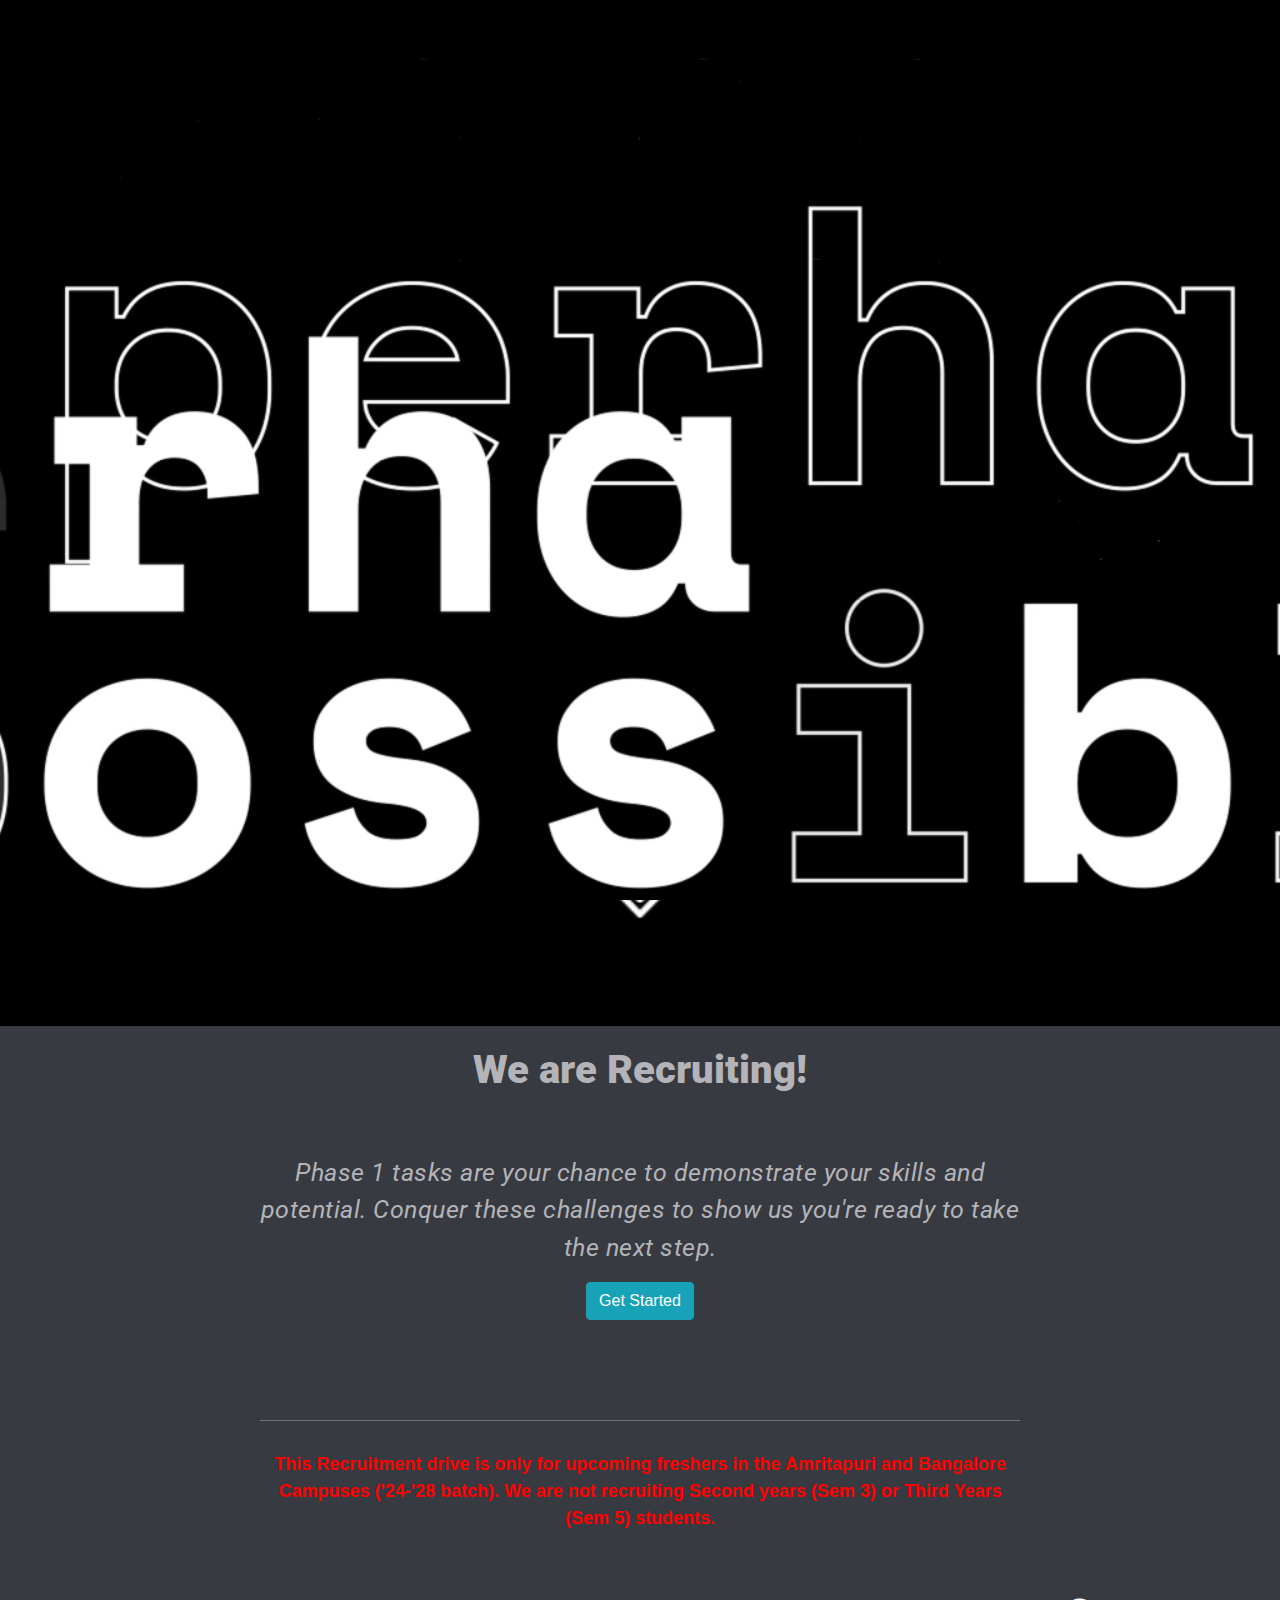
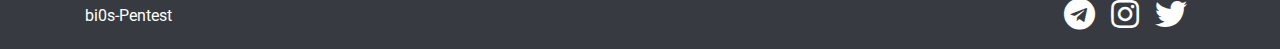
<file: pentest-page/index.html>
<!DOCTYPE html>
<html lang="en">

<head>
  <meta charset="UTF-8">
  <meta name="viewport" content="width=device-width, initial-scale=1.0">
  <title>bi0s-pentest Recruitment</title>
  <link rel="stylesheet" href="https://stackpath.bootstrapcdn.com/bootstrap/4.5.2/css/bootstrap.min.css">
  <link rel="stylesheet" href="css/homepage.css">
  <link href="https://fonts.googleapis.com/css2?family=Roboto+Slab:wght@700&family=Open+Sans:wght@700&display=swap" rel="stylesheet">
  <link rel="stylesheet" href="https://cdnjs.cloudflare.com/ajax/libs/font-awesome/5.15.4/css/all.min.css">
  <link href="https://fonts.googleapis.com/css2?family=Roboto:wght@400;700&display=swap" rel="stylesheet">

  <style>
    #video-section {
      position: fixed;
      top: 0;
      left: 0;
      width: 100%;
      height: 100%;
      background: black;
      z-index: 1000;
      display: flex;
      align-items: center;
      justify-content: center;
      overflow: hidden;
    }

    #video-section video {
      width: 100%;
      height: 100%;
      object-fit: cover;
    }

    .hide {
      display: none;
    }

    .slide-up {
      animation: slide-up 1s forwards;
    }

    @keyframes slide-up {
      from {
        transform: translateY(0);
      }

      to {
        transform: translateY(-100%);
      }
    }


  </style>
</head>

<body>
  <div id="video-section">
    <video id="intro-video" autoplay muted>
      <source src="assets/intro.mp4" type="video/mp4">
      Your browser does not support the video tag.
    </video>
  </div>

  <nav class="navbar navbar-expand-lg navbar-dark custom-navbar">
    <a class="navbar-brand" href="#">
      <img src="assets/logo.png" alt="Logo"  id="logo" class="navbar-logo">
    </a>
    <button class="navbar-toggler" type="button" data-toggle="collapse" data-target="#navbarNav" aria-controls="navbarNav" aria-expanded="false" aria-label="Toggle navigation">
      <span class="navbar-toggler-icon"></span>
    </button>

    <div class="collapse navbar-collapse" id="navbarNav">
      <ul class="navbar-nav ml-auto">
        <li class="nav-item">
          <a class="nav-link" href="index.html">Home</a>
        </li>
        <li class="nav-item">
          <a class="nav-link" href="resources.html">Resources</a>
        </li>
        <li class="nav-item">
          <a class="nav-link" href="tasks.html">Tasks</a>
        </li>
        <li class="nav-item">
          <a class="nav-link" href="contact.html">Contact</a>
        </li>
      </ul>
    </div>
  </nav>

  <div class="content-container">
    <div id="home" class="section">
      <div class="main-content">
        <div class="fixed-image">
          <div class="center-content">
            <button id="scroll-button" class="btn btn-link p-0">
              <img src="assets/down.png" alt="arrow" class="arrow">
            </button>
            <img src="assets/logo.png" alt="Logo" id="logo" class="center-image">
          </div>
        </div>
        <h1 class="recruit"> We are Recruiting!</h1>
        <div class="recruitment-container">
          <p class="challenge-text">Phase 1 tasks are your chance to demonstrate your skills and potential. Conquer these challenges to show us you're ready to take the next step.</p>
          <button type="button" class="btn btn-info startButton" onclick="location.href='tasks.html'">Get Started</button>

          <hr style="background-color: grey;">
          <p class="note-added"><b>This Recruitment drive is only for upcoming freshers in the Amritapuri and Bangalore Campuses ('24-'28 batch). We are not recruiting Second years (Sem 3) or Third Years (Sem 5) students.</b></p>
        </div>
      </div>
    </div>

    <footer class="footer text-white text-center py-3">
      <div class="container d-flex justify-content-between align-items-center">
        <div class="footer-left d-flex align-items-center">
          <a href="/" class="footer-link text-white">bi0s-Pentest</a>
        </div>
        <div class="footer-right d-flex align-items-center">
          <a href="https://t.me/+rkUKzlDNZ4w3MWI1" class="text-white mx-2"><i class="fab fa-telegram fa-2x"></i></a>
          <a href="https://www.instagram.com/bi0s.pentest?igsh=NmZzMHI0czByZ3dr" class="text-white mx-2"><i class="fab fa-instagram fa-2x"></i></a>
          <a href="https://x.com/teambi0s?t=XJK7Hwgt9Il1uvSeLHwNYw&s=09" class="text-white mx-2"><i class="fab fa-twitter fa-2x"></i></a>
        </div>
      </div>
    </footer>
  </div>

  <script src="https://code.jquery.com/jquery-3.5.1.slim.min.js"></script>
  <script src="https://cdn.jsdelivr.net/npm/@popperjs/core@2.5.4/dist/umd/popper.min.js"></script>
  <script src="https://stackpath.bootstrapcdn.com/bootstrap/4.5.2/js/bootstrap.min.js"></script>
  <script>
    function hideVideoSection() {
      document.getElementById('video-section').classList.add('slide-up');
      setTimeout(function () {
        document.getElementById('video-section').classList.add('hide');
      }, 1000); // Match this duration with the slide-up animation duration
    }

    document.getElementById('intro-video').addEventListener('ended', hideVideoSection);

    document.getElementById('video-section').addEventListener('click', function () {
      document.getElementById('intro-video').pause();
      hideVideoSection();
    });

    document.getElementById('video-section').addEventListener('touchstart', function () {
      document.getElementById('intro-video').pause();
      hideVideoSection();
    });

    function checkScreenWidth() {
      if (window.innerWidth < 910) {
        document.getElementById('video-section').style.display = 'none';
      }
    }

    checkScreenWidth();
    window.addEventListener('resize', checkScreenWidth);

    document.getElementById('scroll-button').addEventListener('click', function () {
      const nextSection = document.querySelector('.recruitment-container');
      nextSection.scrollIntoView({ behavior: 'smooth' });
    });
  </script>
</body>

</html>
</file>
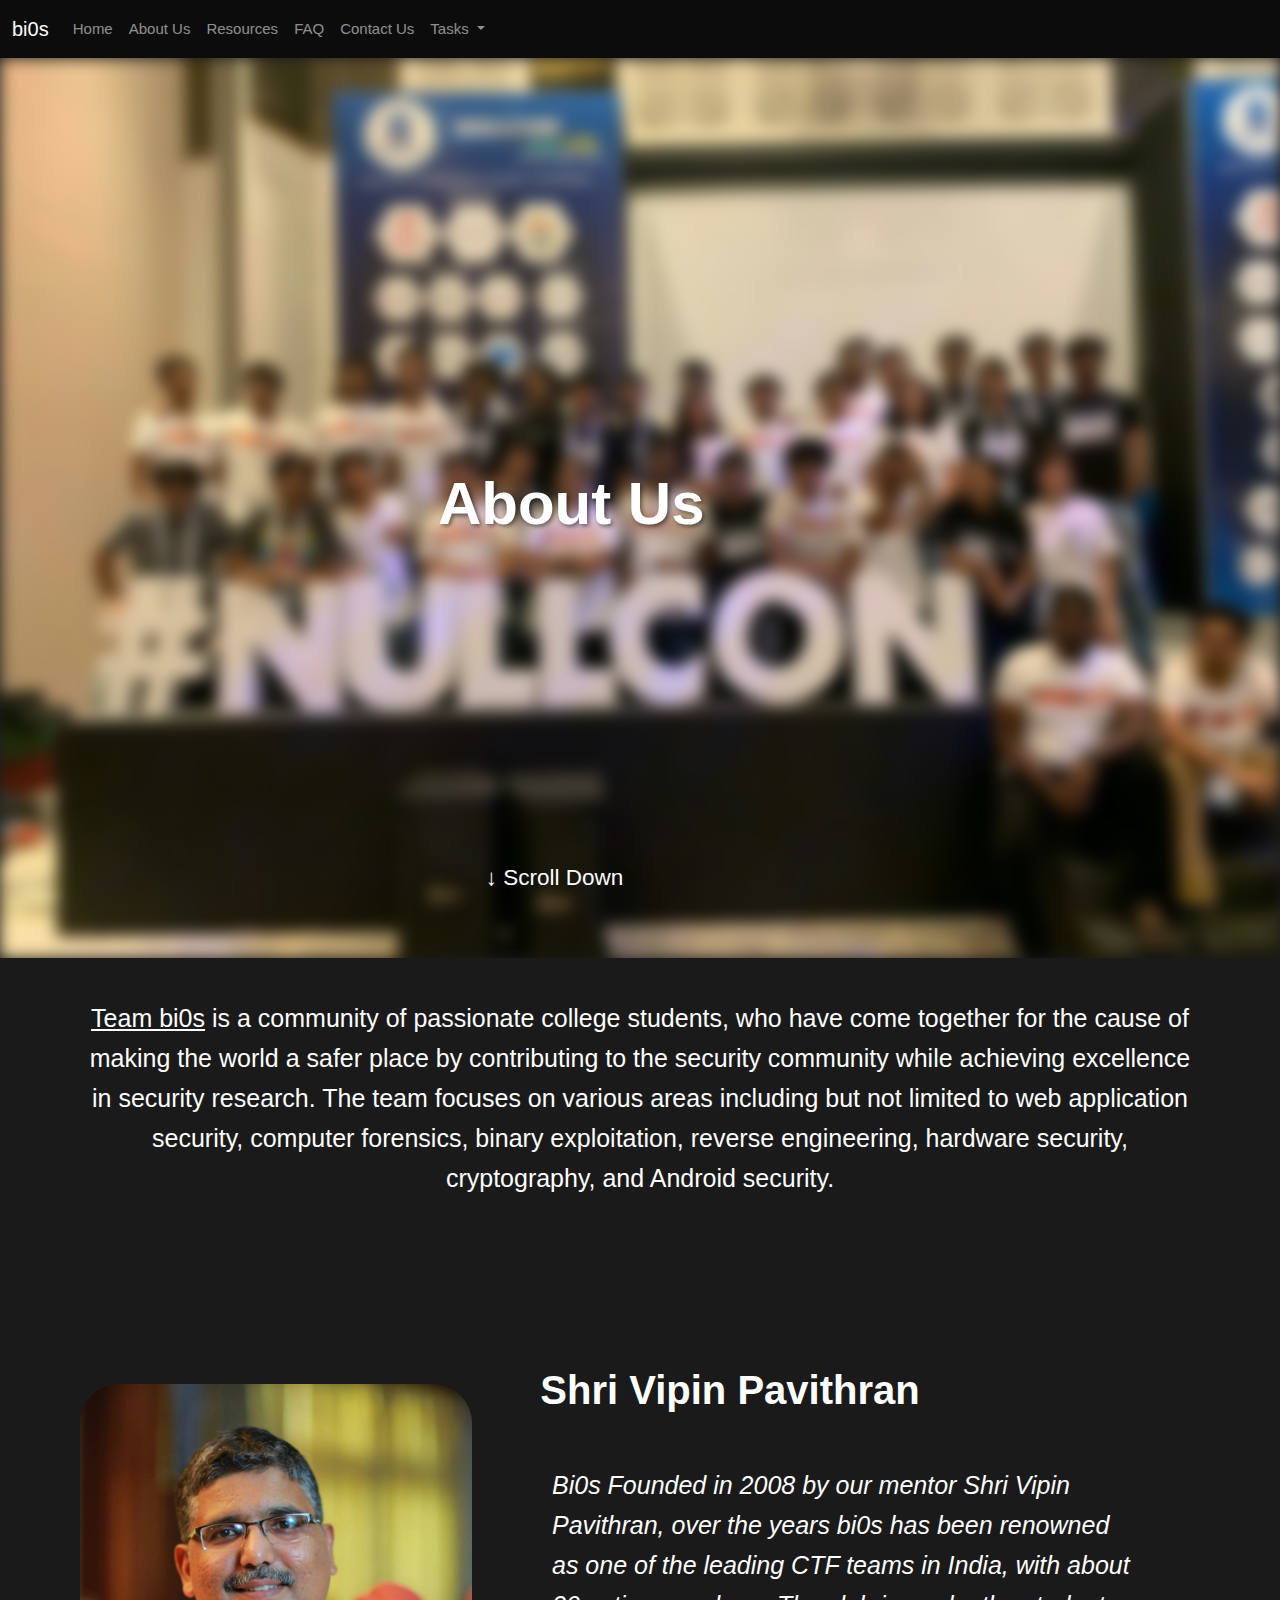
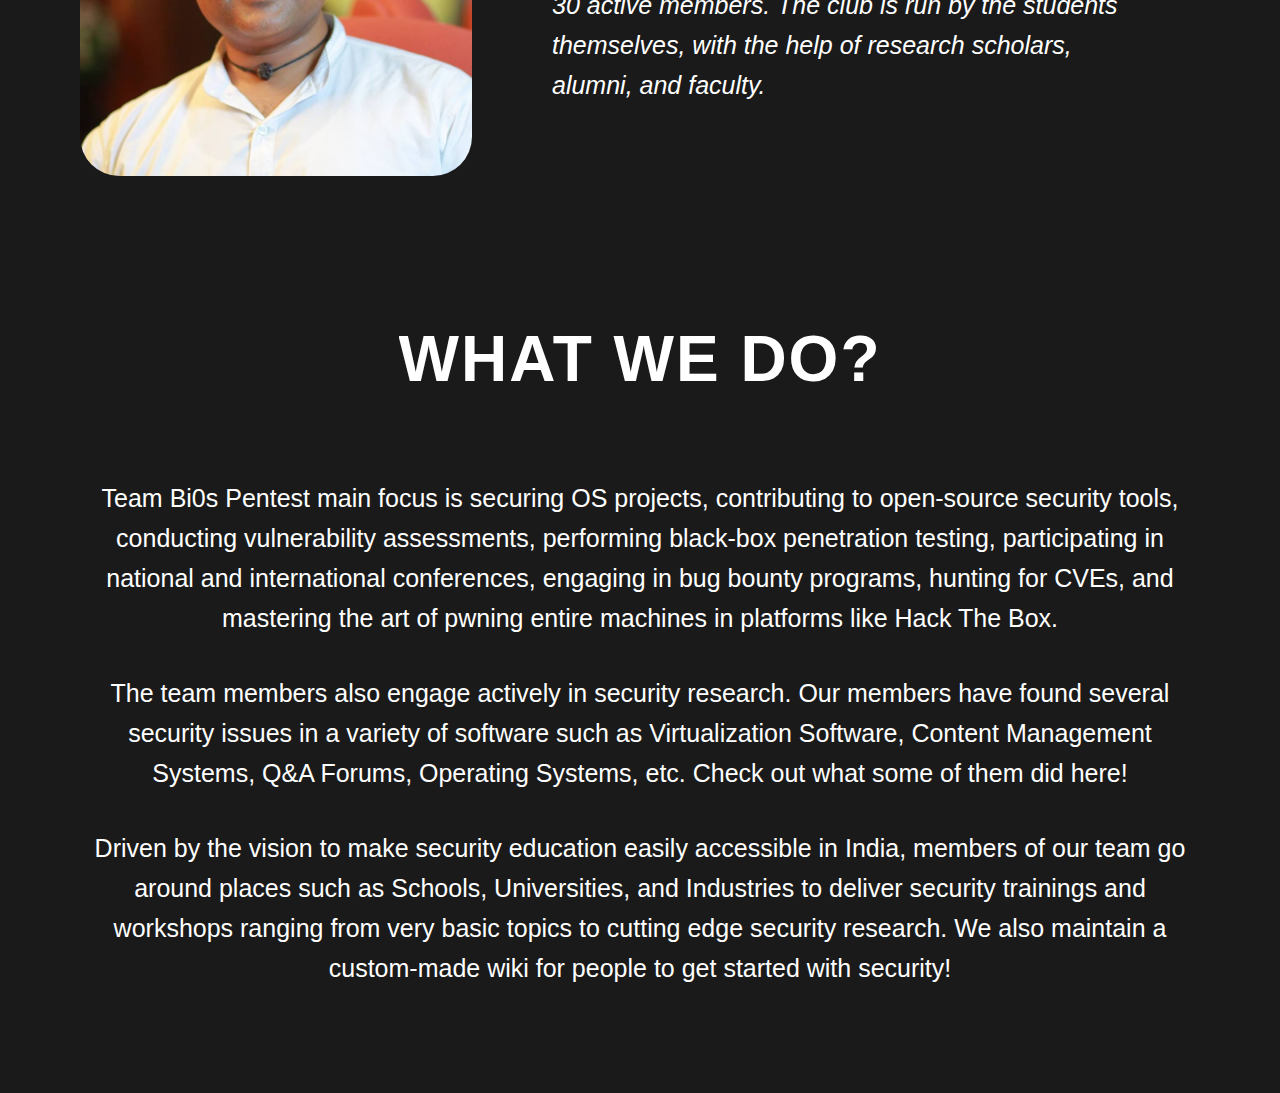
<file: pentest-page/AboutUs/Index.html>
<!DOCTYPE html>
<html lang="en">
<head>
    <meta charset="UTF-8">
    <meta name="viewport" content="width=device-width, initial-scale=1.0">
    <title>bi0s Layout</title>
    <!-- Bootstrap CSS -->
    <link href="https://cdn.jsdelivr.net/npm/bootstrap@5.3.0-alpha1/dist/css/bootstrap.min.css" rel="stylesheet">
    <style>
        body {
            margin: 0;
            font-family: Arial, sans-serif;
            background-color: #1a1a1a;
            color: #fff;
            line-height: 1.6;
            font-size: 15px;
        }
       .navbar {
            background-color: #0C0C0C!important;
        }
       .navbar-brand,.navbar-nav.nav-link {
            color: #fff!important;
        }
       .navbar-brand:hover,.navbar-nav.nav-link:hover {
            color: #ccc!important;
        }
       .navbar-toggler-icon {
            background-color: #fff;
        }
       .navbar-collapse {
            background-color: #0C0C0C!important;
        }
       .dropdown-menu {
            background-color: #0C0C0C!important;
        }
       .dropdown-item {
            color: #fff!important;
        }
       .dropdown-item:hover {
            background-color: #0C0C0C!important;
        }
       .container {
            max-width: 1200px;
            margin: 0 auto;
            padding: 20px;
        }
       .content {
            padding: 10px;
        }
       .section {
            display: flex;
            flex-direction: column;
            align-items: center;
            text-align: center;
            margin-bottom: 50px;
        }
       .section p {
            margin-bottom: 15px;
            padding: 10px;
        }
        .blog {
  display: flex;
  flex-direction: column;
  align-items: center;
  text-align: left;
  padding: 20px;
  transition: transform 0.3s ease; /* Add a smooth transition effect */
}

.blog:hover {
  transform: scale(1.05); /* Increase the scale on hover */
}

.blog h1 {
    font-weight: bold;
    transition: color 0.5s;
    position: relative;
    top: 90px;
    left: 90px;
    margin-bottom: 20px; /* Add space below the heading */
}


.left-corner-image {
  float: left;
  position: relative;
  right: 80px;
  margin-bottom: 10px;
  max-width: 40%;
  max-height: 40%;
  border-radius: 10%;
}       
           
   .blog p {
  margin-bottom: 15px;
  font-size: 25px;
  font-style: italic;
  margin-left: 100px;
  display: flex;
  align-items: center;
  justify-content: center;
  text-align: left;
  position: relative;
  top: 30px;
  right: 40px;
}
        a {
            color: #fff;
        }
        a:hover {
            color: #ccc;
        }
       .about-us-heading {
            text-align: center;
            font-size: 3rem;
            font-weight: bold;
            margin-top: 40px;
        }
       .big-heading {
            font-size: 3rem;
            text-align: center;
            margin-top: 50px;
        }
       .hero {
            position: relative;
            height: 100vh;
            display: flex;
            align-items: center;
            justify-content: center;
            text-align: center;
            color: #fff;
            z-index: 2;
            overflow: hidden; /* Ensure the pseudo-element does not overflow */
        }
       .hero::before {
            content: "";
            position: absolute;
            top: 0;
            left: 0;
            width: 100%;
            height: 100%;
            background: url('19f224c5ea2303b8a9052881fe45f0b2.jpg') no-repeat center center/cover;
            filter: blur(8px);
            -webkit-filter: blur(8px);
            z-index: -1; 
        }
       .hero h1 {
            font-size: 4em;
            font-weight: bold;
            text-shadow: 2px 2px 4px rgba(0, 0, 0, 0.5);
        }
        .section{
            font-size: 25px;
        }
       .scroll-down {
            position: relative;
            top: 370px;
            right: 150px;
            transform: translateX(-50%);
            font-size: 1.5em;
            color: #fff;
        }
       .scroll-down a {
            color: #fff;
            text-decoration: none;
        }
       .scroll-down a:hover {
            color: #ccc;
        }
       .carousel-item img {
            width: 100%;
            height: auto;
        }
        .wedo {
    font-size: 4rem;
    font-weight: bold;
    color: #fff;
    text-align: center;
    margin: 50px 0;
    position: relative;
    padding: 20px 0;
    text-transform: uppercase;
    letter-spacing: 2px;
    overflow: hidden;
}

.wedo::before {
    content: attr(data-text);
    position: absolute;
    top: 0;
    left: 0;
    width: 100%;
    height: 100%;
    color: #00c6ff;
    overflow: hidden;
    animation: animate 4s linear infinite;
}

@keyframes animate {
    0% {
        transform: translateY(-100%);
    }
    100% {
        transform: translateY(100%);
    }
}


    </style>
</head>
<body>
    <nav class="navbar navbar-expand-lg navbar-dark">
        <div class="container-fluid">
            <a class="navbar-brand" href="#">bi0s</a>
            <button class="navbar-toggler" type="button" data-bs-toggle="collapse" data-bs-target="#navbarNavDropdown" aria-controls="navbarNavDropdown" aria-expanded="false" aria-label="Toggle navigation">
                <span class="navbar-toggler-icon"></span>
            </button>
            <div class="collapse navbar-collapse" id="navbarNavDropdown">
                <ul class="navbar-nav">
                    <li class="nav-item active">
                        <a class="nav-link" href="#">Home <span class="sr-only"></span></a
                    </li>
                    <li class="nav-item">
                        <a class="nav-link" href="#">About Us</a>
                    </li>
                    <li class="nav-item">
                        <a class="nav-link" href="#">Resources</a>
                    </li>
                    <li class="nav-item">
                        <a class="nav-link" href="#">FAQ</a>
                    </li>
                    <li class="nav-item">
                        <a class="nav-link" href="#">Contact Us</a>
                    </li>
                    <li class="nav-item dropdown">
                        <a class="nav-link dropdown-toggle" href="#" id="Tasks" role="button" data-bs-toggle="dropdown" aria-expanded="false">
                            Tasks
                        </a>
                    </li>
                </ul>
            </div>
        </div>
    </nav>

    <div class="hero">
        <h1>About Us</h1>
        <div class="scroll-down">
            <a href="#content">↓ Scroll Down</a>
        </div>
    </div>
<script>
</script>
    <div class="container" id="content">
        <main class="content">
            <div class="section">
                <p><a href="https://bi0s.in/" style="text-decoration: underline;">Team bi0s</a> is a community of passionate college students, who have come together for the cause of making the world a safer place by contributing to the security community while achieving excellence in security research. The team focuses on various areas including but not limited to web application security, computer forensics, binary exploitation, reverse engineering, hardware security, cryptography, and Android security.</p>



                <hr class="grey-line">
                
                <div class="blog">
                    
                             <h1>Shri Vipin Pavithran</h1>

                    <p><img src="59adb31f56f6fca7d0ff9d364739c991.jpg" alt="Your Image" class="left-corner-image">Bi0s Founded in 2008 by our mentor Shri Vipin Pavithran, over the years bi0s has been renowned as one of the leading CTF teams in India, with about 30 active members. The club is run by the students themselves, with the help of research scholars, alumni, and faculty.</p>

                </div>
            </div>
            <div class="section">
                <h2 class="wedo">What We Do?</h2>
                <p class="about-text">Team Bi0s Pentest main focus is securing OS projects, contributing to open-source security tools, conducting vulnerability assessments, performing black-box penetration testing, participating in national and international conferences, engaging in bug bounty programs, hunting for CVEs, and mastering the art of pwning entire machines in platforms like Hack The Box.</p>
                
                <p>The team members also engage actively in security research. Our members have found several security issues in a variety of software such as Virtualization Software, Content Management Systems, Q&A Forums, Operating Systems, etc. Check out what some of them did here!</p>

                <p>Driven by the vision to make security education easily accessible in India, members of our team go around places such as Schools, Universities, and Industries to deliver security trainings and workshops ranging from very basic topics to cutting edge security research. We also maintain a custom-made wiki for people to get started with security!</p>


</html>
</file>
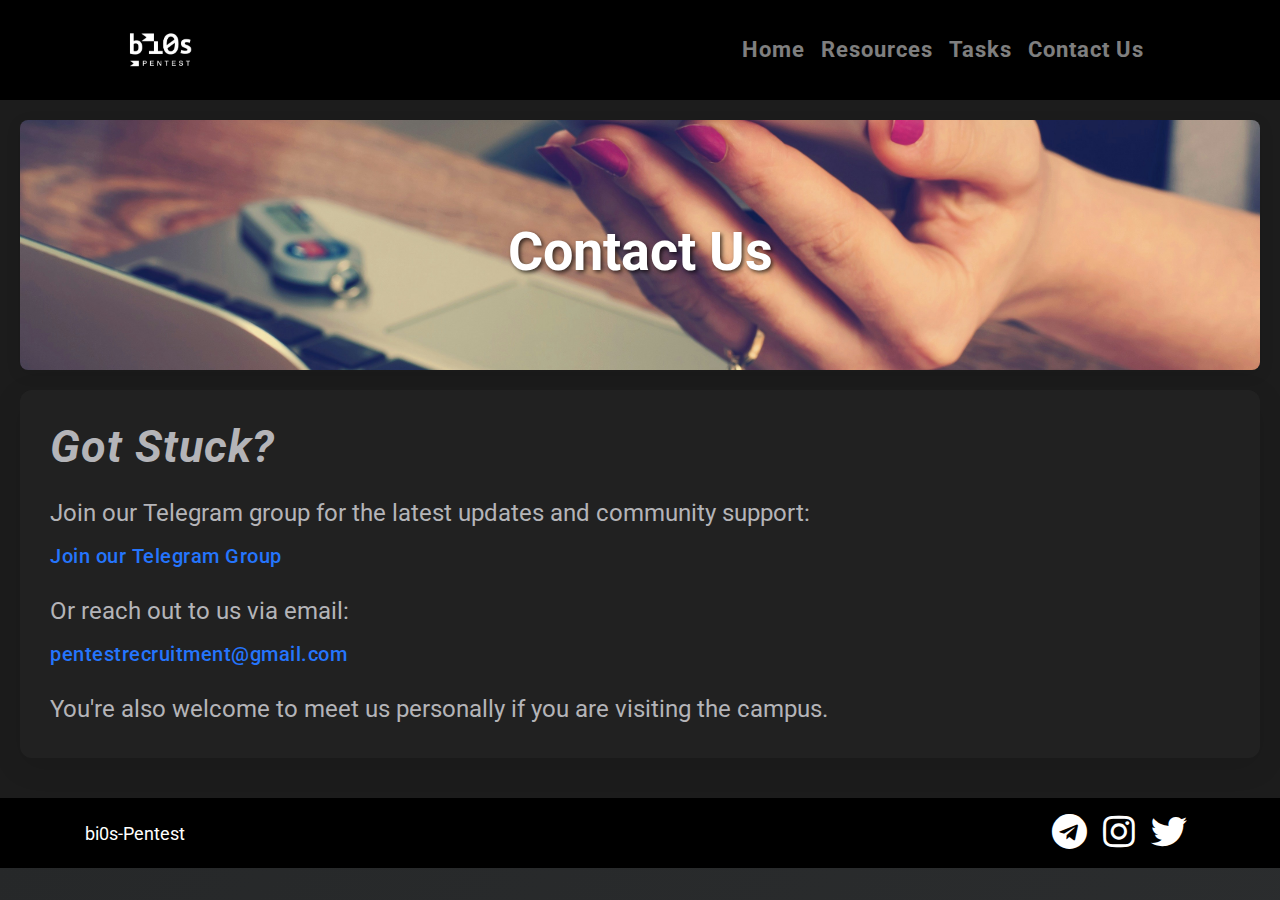
<file: pentest-page/contactus.html>
<!DOCTYPE html>
<html lang="en">
<head>
    <meta charset="UTF-8">
    <meta name="viewport" content="width=device-width, initial-scale=1.0">
    <title>bi0s-pentest Recruitment</title>
    <link href="https://stackpath.bootstrapcdn.com/bootstrap/4.5.2/css/bootstrap.min.css" rel="stylesheet">
    <link href="css/contactus.css" rel="stylesheet">
    <link href="https://fonts.googleapis.com/css2?family=Roboto:wght@400;500;700&display=swap" rel="stylesheet">
    <link href="https://cdnjs.cloudflare.com/ajax/libs/font-awesome/5.15.4/css/all.min.css" rel="stylesheet">
</head>
<body>
    <nav class="navbar navbar-expand-lg navbar-dark custom-navbar">
        <a class="navbar-brand" href="/">
          <img src="assets/logo.png" alt="Logo" class="navbar-logo">
        </a>
        <button class="navbar-toggler" type="button" data-toggle="collapse" data-target="#navbarNav"
          aria-controls="navbarNav" aria-expanded="false" aria-label="Toggle navigation">
          <span class="navbar-toggler-icon"></span>
        </button>
        <div class="collapse navbar-collapse" id="navbarNav">
          <ul class="navbar-nav ml-auto">
            <li class="nav-item">
              <a class="nav-link" href="index.html">Home</a> 
            </li>
            <li class="nav-item">
              <a class="nav-link" href="resources.html">Resources</a>
            </li>
            <li class="nav-item">
              <a class="nav-link" href="tasks.html">Tasks</a>
            </li>
            <li class="nav-item">
              <a class="nav-link" href="#">Contact Us</a>
            </li>
          </ul>
        </div>
      </nav>

    <div class="container-fluid" id="page-content-wrapper">
        <div class="contact-header">
            <h1 id="contact">Contact Us</h1>
        </div>
        <div class="contact-content">
            <h2 class="heading">Got Stuck?</h2>
            <p class="telegram">Join our Telegram group for the latest updates and community support:</p>
            <a href="https://t.me/+rkUKzlDNZ4w3MWI1" target="_blank" class="contact-link">Join our Telegram Group</a>
            <p class="mail-id">Or reach out to us via email:</p>
            <a href="mailto:pentestrecruitment@gmail.com" class="contact-link">pentestrecruitment@gmail.com</a>
            <p>You're also welcome to meet us personally if you are visiting the campus.</p>
        </div>
    </div>


 

    <script src="https://code.jquery.com/jquery-3.5.1.slim.min.js"></script>
    <script src="https://cdn.jsdelivr.net/npm/@popperjs/core@2.5.4/dist/umd/popper.min.js"></script>
    <script src="https://stackpath.bootstrapcdn.com/bootstrap/4.5.2/js/bootstrap.min.js"></script>

    <footer class="footer text-white text-center py-3">
      <div class="container d-flex justify-content-between align-items-center">
          <div class="footer-left d-flex align-items-center">
              <a href="/" class="footer-link text-white">bi0s-Pentest</a>
          </div>
          <div class="footer-right d-flex align-items-center">
              <a href="https://t.me/+rkUKzlDNZ4w3MWI1" class="text-white mx-2"><i class="fab fa-telegram fa-2x"></i></a>
              <a href="https://www.instagram.com/bi0s.pentest?igsh=NmZzMHI0czByZ3dr" class="text-white mx-2"><i class="fab fa-instagram fa-2x"></i></a>
              <a href="https://x.com/teambi0s?t=XJK7Hwgt9Il1uvSeLHwNYw&s=09" class="text-white mx-2"><i class="fab fa-twitter fa-2x"></i></a>
          </div>
      </div>
  </footer>
  
</body>
</html>
</file>
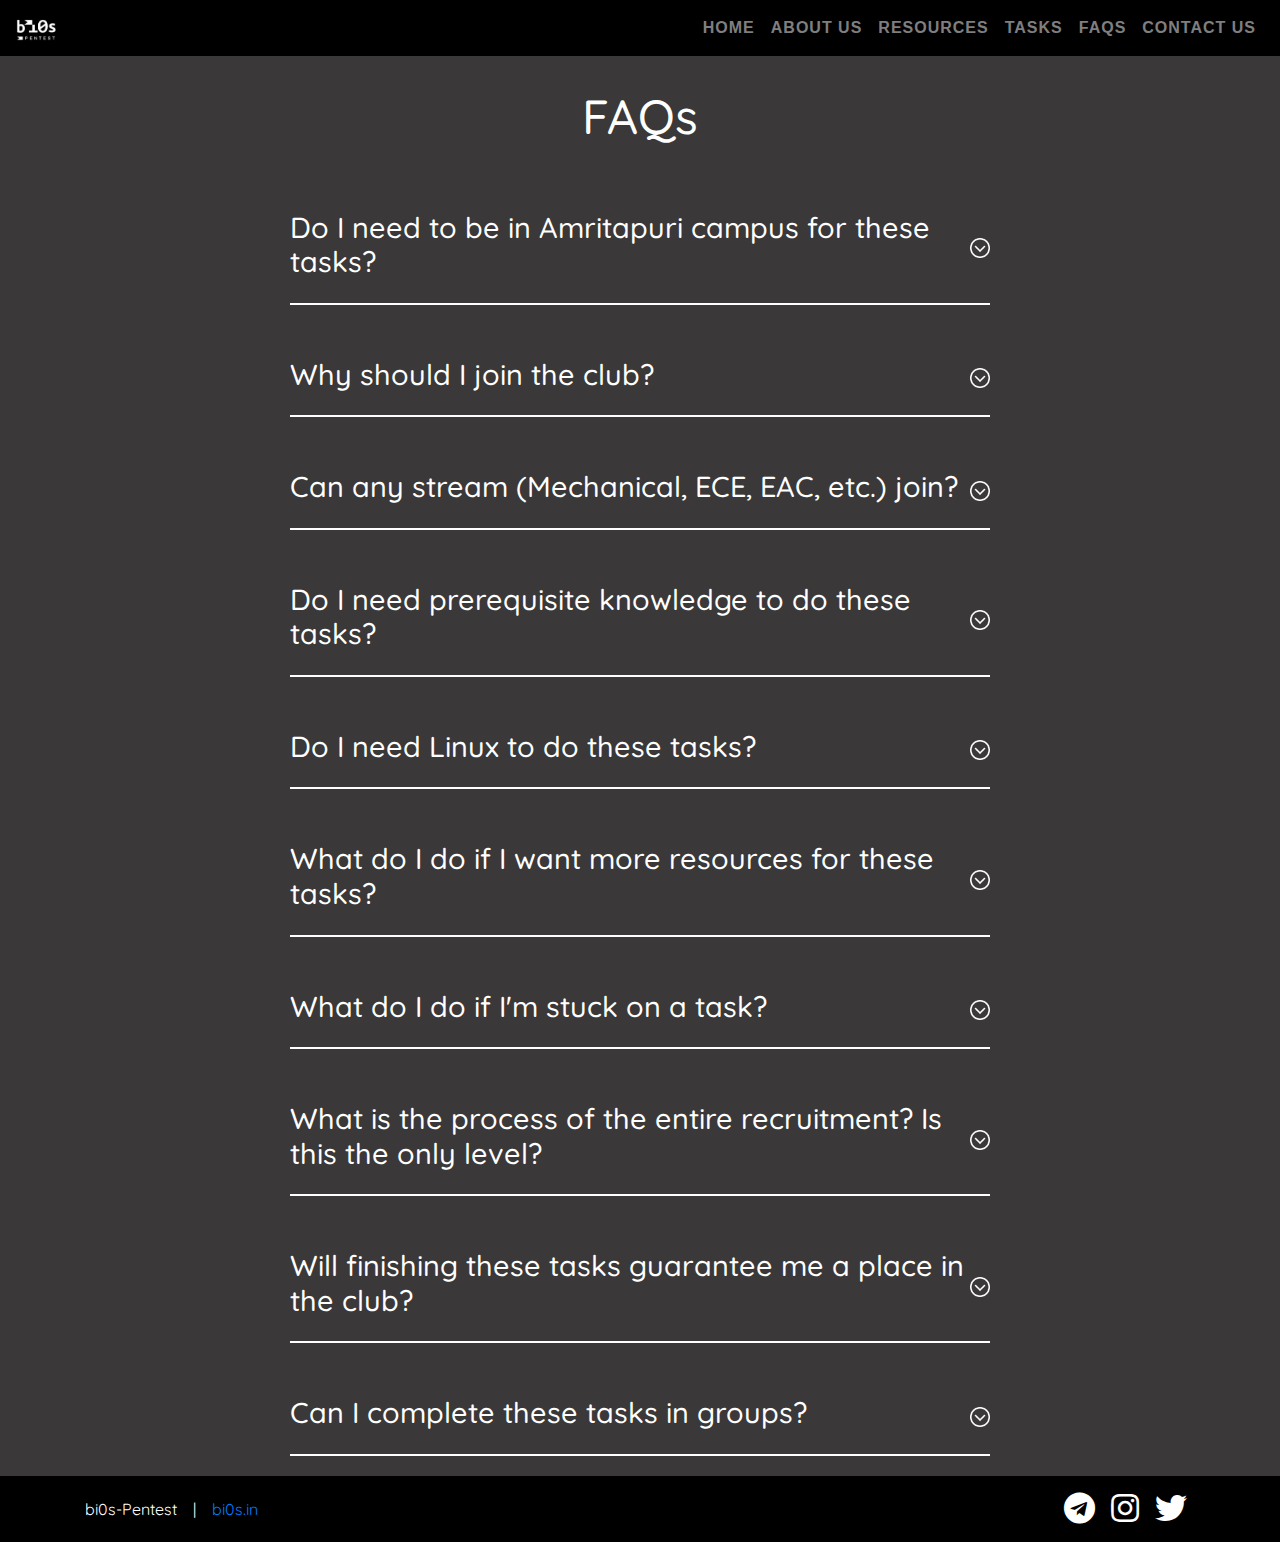
<file: pentest-page/faq.html>
<!DOCTYPE html>
<html lang="en">

<head>
    <meta charset="UTF-8">
    <meta name="viewport" content="width=device-width, initial-scale=1.0">
    <title>Student Attendance Registration</title>
    <link rel="stylesheet" href="https://stackpath.bootstrapcdn.com/bootstrap/4.5.2/css/bootstrap.min.css">
    <link rel="stylesheet" href="https://cdnjs.cloudflare.com/ajax/libs/font-awesome/5.15.4/css/all.min.css">
    <link rel="stylesheet" href="faq.css">
    <style>
        .faq {
            margin-bottom: 20px;
        }

        footer {
            padding-top: 40px;
        }
    </style>
</head>

<body>
    <nav class="navbar navbar-expand-lg navbar-dark custom-navbar">
        <a class="navbar-brand" href="#">
            <img src="assets/logo.png" alt="Logo" class="navbar-logo">
        </a>
        <button class="navbar-toggler" type="button" data-toggle="collapse" data-target="#navbarNav"
            aria-controls="navbarNav" aria-expanded="false" aria-label="Toggle navigation">
            <span class="navbar-toggler-icon"></span>
        </button>
        <div class="collapse navbar-collapse" id="navbarNav">
            <ul class="navbar-nav ml-auto">
                <li class="nav-item">
                    <a class="nav-link" href="#" onclick="showSection('home')">Home</a>
                </li>
                <li class="nav-item">
                    <a class="nav-link" href="#" onclick="showSection('about')">About Us</a>
                </li>
                <li class="nav-item">
                    <a class="nav-link" href="#" onclick="showSection('resources')">Resources</a>
                </li>
                <li class="nav-item">
                    <a class="nav-link" href="#" onclick="showSection('tasks')">Tasks</a>
                </li>
                <li class="nav-item">
                    <a class="nav-link" href="#" onclick="showSection('faqs')">FAQs</a>
                </li>
                <li class="nav-item">
                    <a class="nav-link" href="#" onclick="showSection('contact')">Contact Us</a>
                </li>
            </ul>
        </div>
    </nav>
    <section>
        <h2 class="title">FAQs</h2>
        <div class="faq">
            <div class="question">
                <h3>Do I need to be in Amritapuri campus for these tasks?</h3>
                <img src="assets/arrow.png" alt="Arrow Icon" class="arrow">
            </div>
            <div class="answer">
                <p>
                    Yes, since the current recruitment is only open for Amritapuri campus, it is compulsory for you to
                    be part of the same campus to be part of the club.
                </p>
            </div>
        </div>

        <div class="faq">
            <div class="question">
                <h3>Why should I join the club?</h3>
                <img src="assets/arrow.png" alt="Arrow Icon" class="arrow">
            </div>
            <div class="answer">
                <p>
                    Do you like to solve problems? <br>
                    Do you like to work in a team? <br>
                    Do you like to travel around the world? <br>
                    Do you find technology intriguing? <br>
                    Do you find challenges fun and interesting? <br><br>

                    Well, if your answer to more than one of these questions was yes, then we think you would be a good
                    fit for the club! <br><br>

                    bi0s is a club comprising of students alone, and works on a mentor-mentee model, wherein the new
                    recruits are trained and up-skilled by their seniors, their seniors are trained by their seniors,
                    and so on. This model has allowed the club to thrive and remain at the No. 1 position in India for
                    more than 7 years, and is one of the main reasons for our consistent global Top 5 position. <br><br>

                    If you join the club, you will be joining <b>the best</b> Cybersecurity club in the country.
                </p>
            </div>
        </div>

        <div class="faq">
            <div class="question">
                <h3>Can any stream (Mechanical, ECE, EAC, etc.) join?</h3>
                <img src="assets/arrow.png" alt="Arrow Icon" class="arrow">
            </div>
            <div class="answer">
                <p>
                    Yes! bi0s is open to recruiting from any stream, not just Computer Science. Anyone can be an expert
                    in Cybersecurity.
                </p>
            </div>
        </div>

        <div class="faq">
            <div class="question">
                <h3>Do I need prerequisite knowledge to do these tasks?</h3>
                <img src="assets/arrow.png" alt="Arrow Icon" class="arrow">
            </div>
            <div class="answer">
                <p>
                    No, prerequisite knowledge is not required to be a part of the club. This recruitment, the
                    resources, and the tasks behind it were designed keeping complete beginners in mind. There are a
                    bunch of resources starting from the ground up to help you with every step along the way.
                </p>
            </div>
        </div>

        <div class="faq">
            <div class="question">
                <h3>Do I need Linux to do these tasks?</h3>
                <img src="assets/arrow.png" alt="Arrow Icon" class="arrow">
            </div>
            <div class="answer">
                <p>
                    A Linux installation is not mandatory to finish these tasks. They can also be done on Windows/MacOS
                    with no worries. However, since more of the work you do later on might be focused towards Linux, it
                    is recommended you be comfortable with it as well.
                </p>
            </div>
        </div>

        <div class="faq">
            <div class="question">
                <h3>What do I do if I want more resources for these tasks?</h3>
                <img src="assets/arrow.png" alt="Arrow Icon" class="arrow">
            </div>
            <div class="answer">
                <p>
                    If you feel that the resources provided are not sufficient for you, we highly encourage you to
                    search on your own! If you are confused on what to search for or cannot find anything, please
                    contact us, and we will be glad to help you out.
                </p>
            </div>
        </div>

        <div class="faq">
            <div class="question">
                <h3>What do I do if I'm stuck on a task?</h3>
                <img src="assets/arrow.png" alt="Arrow Icon" class="arrow">
            </div>
            <div class="answer">
                <p>
                    If you are stuck on a task, at first it is highly recommended you Google to see if the issue you
                    faced has already been resolved in some way. This is useful because it teaches you to be
                    self-sufficient and find solutions to the unique problems that you may come across. <br><br>

                    However, do not let yourself be stuck for more than a day on something. Some of you might still be
                    in a "student" mindset that you have to solve everything by yourself. This is a broken mindset that
                    is unfortunately taught almost universally to us. Struggling alone and finding success gives you no
                    more points than taking help and finding it, and you're much more likely to succeed by working
                    through your problems with help. <br><br>

                    So, if you are stuck for too long with no progress, please contact us, and we will be more than
                    happy to help you out!
                </p>
            </div>
        </div>

        <div class="faq">
            <div class="question">
                <h3>What is the process of the entire recruitment? Is this the only level?</h3>
                <img src="assets/arrow.png" alt="Arrow Icon" class="arrow">
            </div>
            <div class="answer">
                <p>
                    Phase 1 (Set-0 & Set-1)* is part of the initial phase of the recruitment process for this year. This
                    will be the level which will determine which of you make it to the next level. Finishing this phase
                    will take you to the next phase, bringing you one step closer to being part of the club. <br><br>

                    The next level will only be once you join the college, so you will be informed about it when the
                    time comes! <br><br>

                    *We highly recommend you attempt and finish Set-2 as well (although not compulsory)!
                </p>
            </div>
        </div>

        <div class="faq">
            <div class="question">
                <h3>Will finishing these tasks guarantee me a place in the club?</h3>
                <img src="assets/arrow.png" alt="Arrow Icon" class="arrow">
            </div>
            <div class="answer">
                <p>
                    These tasks are meant to serve as more of a filtration round for the candidates and focuses more on
                    the basics of Computer Science itself, rather than Cybersecurity - to ensure your basics are strong
                    before you start diving into the various fields of Cybersecurity.
                </p>
            </div>
        </div>

        <div class="faq">
            <div class="question">
                <h3>Can I complete these tasks in groups?</h3>
                <img src="assets/arrow.png" alt="Arrow Icon" class="arrow">
            </div>
            <div class="answer">
                <p>
                    This recruitment is primarily meant to be an individual-based one, and although we are not against
                    you working in a group, please keep in mind that there will be more levels later on where it will be
                    purely individual-based. <br><br>

                    So, we highly encourage you to solve these questions individually, as this will help you learn and
                    prepare for the upcoming levels.
                </p>
            </div>
        </div>
    </section>
    <footer class="footer text-white text-center py-3">
        <div class="container d-flex justify-content-between align-items-center">
            <div class="footer-left d-flex align-items-center">
                <span class="footer-text">bi0s-Pentest</span>
                <span class="footer-divider mx-3">|</span>
                <a href="https://bi0s.in/" class="footer-link">bi0s.in</a>
            </div>
            <div class="footer-right d-flex align-items-center">
                <a href="https://telegram.org/" class="text-white mx-2"><i class="fab fa-telegram fa-2x"></i></a>
                <a href="https://instagram.com/" class="text-white mx-2"><i class="fab fa-instagram fa-2x"></i></a>
                <a href="https://twitter.com/" class="text-white mx-2"><i class="fab fa-twitter fa-2x"></i></a>
            </div>
        </div>
    </footer>

    <script src="https://code.jquery.com/jquery-3.5.1.slim.min.js"></script>
    <script src="https://cdn.jsdelivr.net/npm/@popperjs/core@2.5.2/dist/umd/popper.min.js"></script>
    <script src="https://stackpath.bootstrapcdn.com/bootstrap/4.5.2/js/bootstrap.min.js"></script>
    <script>
        document.querySelectorAll('.faq').forEach(faq => {
            faq.addEventListener('click', () => {
                const answer = faq.querySelector('.answer');
                const isActive = faq.classList.toggle('active');

                if (isActive) {
                    answer.style.maxHeight = answer.scrollHeight + 'px';
                    answer.style.transition = 'max-height 0.5s ease, padding 0.5s ease';
                    setTimeout(() => {
                        answer.style.maxHeight = 'none';
                    }, 500); // Wait for the transition to end before setting maxHeight to none
                } else {
                    answer.style.maxHeight = answer.scrollHeight + 'px';
                    setTimeout(() => {
                        answer.style.maxHeight = '0';
                        answer.style.transition = 'max-height 0.5s ease, padding 0.5s ease';
                    }, 10); // Add a small delay to ensure the transition is applied correctly
                }
            });
        });

        function showSection(section) {
            document.querySelectorAll('section').forEach(sec => {
                sec.style.display = 'none';
            });
            document.querySelector(`#${section}`).style.display = 'block';
        }

    </script>
</body>

</html>
</file>
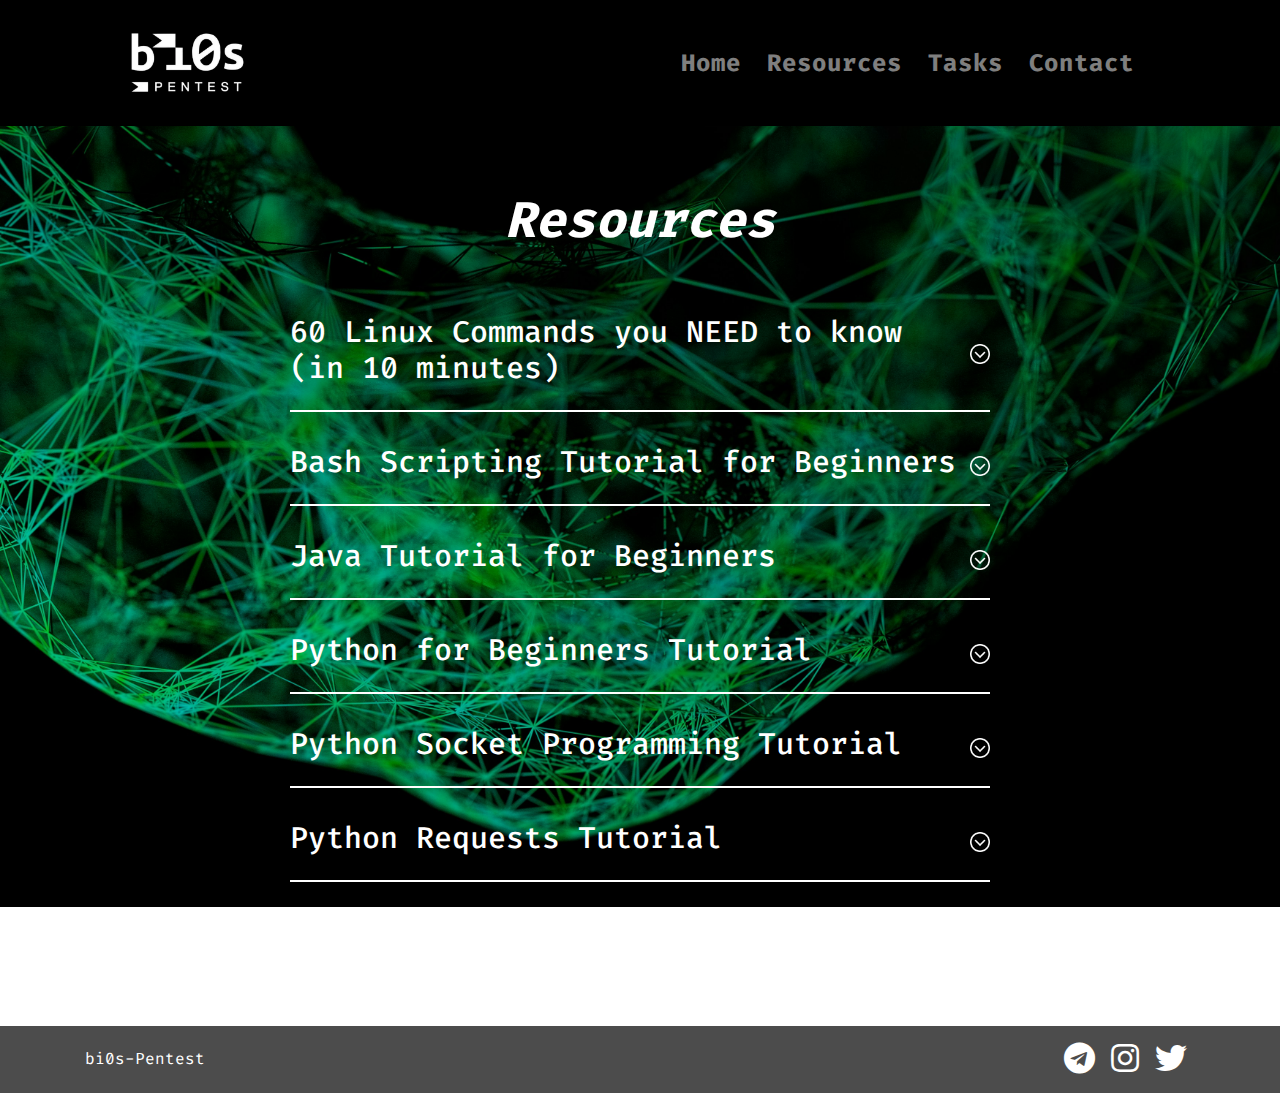
<file: pentest-page/resources.html>
<!DOCTYPE html>
<html lang="en">
<head>
    <meta charset="UTF-8">
    <meta name="viewport" content="width=device-width, initial-scale=1.0">
    <title>bi0s-pentest Recruitment</title>
    <link rel="stylesheet" href="https://stackpath.bootstrapcdn.com/bootstrap/4.5.2/css/bootstrap.min.css">
    <link rel="stylesheet" href="https://cdnjs.cloudflare.com/ajax/libs/font-awesome/5.15.4/css/all.min.css">
    <style>
        @import url('https://fonts.googleapis.com/css2?family=Fira+Code');
        body {
            font-family: 'Fira Code';
            background: url('assets/bg-image.jpg') no-repeat center center fixed;
            background-size: cover;
            color: #fff;
        }

        .custom-navbar {
            background-color: black;
            padding: 2% 10%; 
        }
        .nav-item {
            margin-right: 10px;
        }

        .navbar-logo {
            height: auto;
            width: 30%;
        }

        .nav-link {
            font-family: 'Fira Code';
            font-weight: bold;
            letter-spacing: 1px;
            font-size: 150%; 
            color: white; 
        }

        .nav-link:hover {
            color: #ccc;
        }

        section {
            min-height: 100vh;
            width: 90%;
            margin: 0 auto;
            display: flex;
            flex-direction: column;
            align-items: center;
            padding: 2rem;
            border-radius: 10px;
        }

        .title {
            font-size: 50px;
            font-weight: 900;
            font-style: italic;
            margin: 2rem 0;
            text-align: center;
        }

        .resource-item {
            width: 100%;
            max-width: 700px;
            margin-top: 2rem;
            padding-bottom: 1rem;
            border-bottom: 2px solid #fff;
            cursor: pointer;
        }

        .resource-title {
            display: flex;
            justify-content: space-between;
            align-items: center;
        }

        .resource-title h2 {
            font-size: 30px;
            font-style: bold;
            
        }

        .resource-title .arrow {
            width: 20px;
            transition: transform 0.3s;
        }

        .resource-content {
            max-height: 0;
            overflow: hidden;
            transition: max-height 0.3s ease;
        }

        .resource-content iframe {
            width: 100%;
            height: 200px;
            border: none;
            border-radius: 5px;
            box-shadow: 0 0 10px rgba(0, 0, 0, 0.3);
        }

        .resource-item.active .resource-content {
            max-height: 500px;
        }

        .resource-item.active .resource-title .arrow {
            transform: rotate(180deg);
        }

        .footer {
            background-color: rgba(0, 0, 0, 0.7);
            color: #e0e0e0;
            padding: 15px 0;
            text-align: center;
            width: 100%;
        }

        .footer .footer-text,
        .footer .footer-link {
            color: #e0e0e0;
        }

        .footer .footer-link:hover {
            color: #fff;
        }

        .footer .footer-image {
            max-width: 50px;
            margin: 0 10px;
        }

        @media (max-width: 768px) {
            .title {
                font-size: 2rem;
            }

            .resource-title h2 {
                font-size: 1.2rem;
            }

            .resource-content iframe {
                height: 180px;
            }
        }

        @media (max-width: 576px) {
            .nav-link {
                font-size: 0.9rem;
            }

            .resource-title h2 {
                font-size: 1rem;
            }

            .resource-content iframe {
                height: 150px;
            }
        }
        
        @media (max-width: 600px) {
  .navbar-logo
   {
      display: none;
  }
}
    </style>
</head>
<body>
    <nav class="navbar navbar-expand-lg navbar-dark custom-navbar">
        <a class="navbar-brand" href="/">
          <img src="assets/logo.png" alt="Logo" class="navbar-logo">
        </a>
        <button class="navbar-toggler" type="button" data-toggle="collapse" data-target="#navbarNav"
          aria-controls="navbarNav" aria-expanded="false" aria-label="Toggle navigation">
          <span class="navbar-toggler-icon"></span>
        </button>
        <div class="collapse navbar-collapse" id="navbarNav">
          <ul class="navbar-nav ml-auto">
            <li class="nav-item">
              <a class="nav-link" href="index.html">Home</a> 
            </li>
            <li class="nav-item">
              <a class="nav-link" href="#">Resources</a>
            </li>
            <li class="nav-item">
              <a class="nav-link" href="tasks.html">Tasks</a>
            </li>
            <li class="nav-item">
              <a class="nav-link" href="contact.html">Contact</a>
            </li>
          </ul>
        </div>
      </nav>
    <section>
        <h2 class="title">Resources</h2>
        <div class="resource-item">
            <div class="resource-title">
                <h2>60 Linux Commands you NEED to know (in 10 minutes)</h2>
                <img src="assets/arrow.png" alt="Arrow Icon" class="arrow">
            </div>
            <div class="resource-content">
                <iframe src="https://www.youtube.com/embed/gd7BXuUQ91w?si=CvF3zXmxAeg0mBfB" title="YouTube video player" allow="accelerometer; autoplay; clipboard-write; encrypted-media; gyroscope; picture-in-picture; web-share" referrerpolicy="strict-origin-when-cross-origin" allowfullscreen></iframe>
            </div>
        </div>
        <div class="resource-item">
            <div class="resource-title">
                <h2>Bash Scripting Tutorial for Beginners</h2>
                <img src="assets/arrow.png" alt="Arrow Icon" class="arrow">
            </div>
            <div class="resource-content">
                <iframe src="https://www.youtube.com/embed/tK9Oc6AEnR4?si=xFvsFeAUalk6AEb9" title="YouTube video player" allow="accelerometer; autoplay; clipboard-write; encrypted-media; gyroscope; picture-in-picture; web-share" referrerpolicy="strict-origin-when-cross-origin" allowfullscreen></iframe>
            </div>
        </div>
        <div class="resource-item">
            <div class="resource-title">
                <h2>Java Tutorial for Beginners</h2>
                <img src="assets/arrow.png" alt="Arrow Icon" class="arrow">
            </div>
            <div class="resource-content">
                <iframe src="https://www.youtube.com/embed/eIrMbAQSU34?si=6jhYQ9WHZjBjMCTG" title="YouTube video player" allow="accelerometer; autoplay; clipboard-write; encrypted-media; gyroscope; picture-in-picture; web-share" referrerpolicy="strict-origin-when-cross-origin" allowfullscreen></iframe>
            </div>
        </div>
        <div class="resource-item">
            <div class="resource-title">
                <h2>Python for Beginners Tutorial</h2>
                <img src="assets/arrow.png" alt="Arrow Icon" class="arrow">
            </div>
            <div class="resource-content">
                <iframe src="https://www.youtube.com/embed/b093aqAZiPU?si=gb3H5G9Dw998hakS" title="YouTube video player" allow="accelerometer; autoplay; clipboard-write; encrypted-media; gyroscope; picture-in-picture; web-share" referrerpolicy="strict-origin-when-cross-origin" allowfullscreen></iframe>
            </div>
        </div>
        <div class="resource-item">
            <div class="resource-title">
                <h2>Python Socket Programming Tutorial</h2>
                <img src="assets/arrow.png" alt="Arrow Icon" class="arrow">
            </div>
            <div class="resource-content">
                <iframe src="https://www.youtube.com/embed/3QiPPX-KeSc?si=1bNXMzsSwkXpA0M4" title="YouTube video player" allow="accelerometer; autoplay; clipboard-write; encrypted-media; gyroscope; picture-in-picture; web-share" referrerpolicy="strict-origin-when-cross-origin" allowfullscreen></iframe>
            </div>
        </div>
        <div class="resource-item">
            <div class="resource-title">
                <h2>Python Requests Tutorial</h2>
                <img src="assets/arrow.png" alt="Arrow Icon" class="arrow">
            </div>
            <div class="resource-content">
                <iframe src="https://www.youtube.com/embed/tb8gHvYlCFs?si=mqK50Pf_BqxoLO9P" title="YouTube video player" allow="accelerometer; autoplay; clipboard-write; encrypted-media; gyroscope; picture-in-picture; web-share" referrerpolicy="strict-origin-when-cross-origin" allowfullscreen></iframe>
            </div>
        </div>
    </section>
    
    <script>
        document.querySelectorAll('.resource-item').forEach(item => {
            item.addEventListener('click', () => {
                item.classList.toggle('active');
            });
        });
    </script>
    <script src="https://code.jquery.com/jquery-3.5.1.slim.min.js"></script>
    <script src="https://cdn.jsdelivr.net/npm/@popperjs/core@2.9.2/dist/umd/popper.min.js"></script>
    <script src="https://stackpath.bootstrapcdn.com/bootstrap/4.5.2/js/bootstrap.min.js"></script>

    <footer class="footer text-white text-center py-3">
        <div class="container d-flex justify-content-between align-items-center">
            <div class="footer-left d-flex align-items-center">
                <!-- <span class="footer-text">bi0s-Pentest</span>
                <span class="footer-divider mx-3">|</span> -->
                <a href="/" class="footer-link text-white">bi0s-Pentest</a>
            </div>
            <div class="footer-right d-flex align-items-center">
               <!-- Telegram to be edited -->
                <a href="https://telegram.org" class="text-white mx-2"><i class="fab fa-telegram fa-2x"></i></a>
                <a href="https://www.instagram.com/bi0s.pentest?igsh=NmZzMHI0czByZ3dr" class="text-white mx-2"><i class="fab fa-instagram fa-2x"></i></a>
                <a href="https://x.com/teambi0s?t=XJK7Hwgt9Il1uvSeLHwNYw&s=09" class="text-white mx-2"><i class="fab fa-twitter fa-2x"></i></a>
            </div>
        </div>
    </footer>
</body>
</html>
</file>
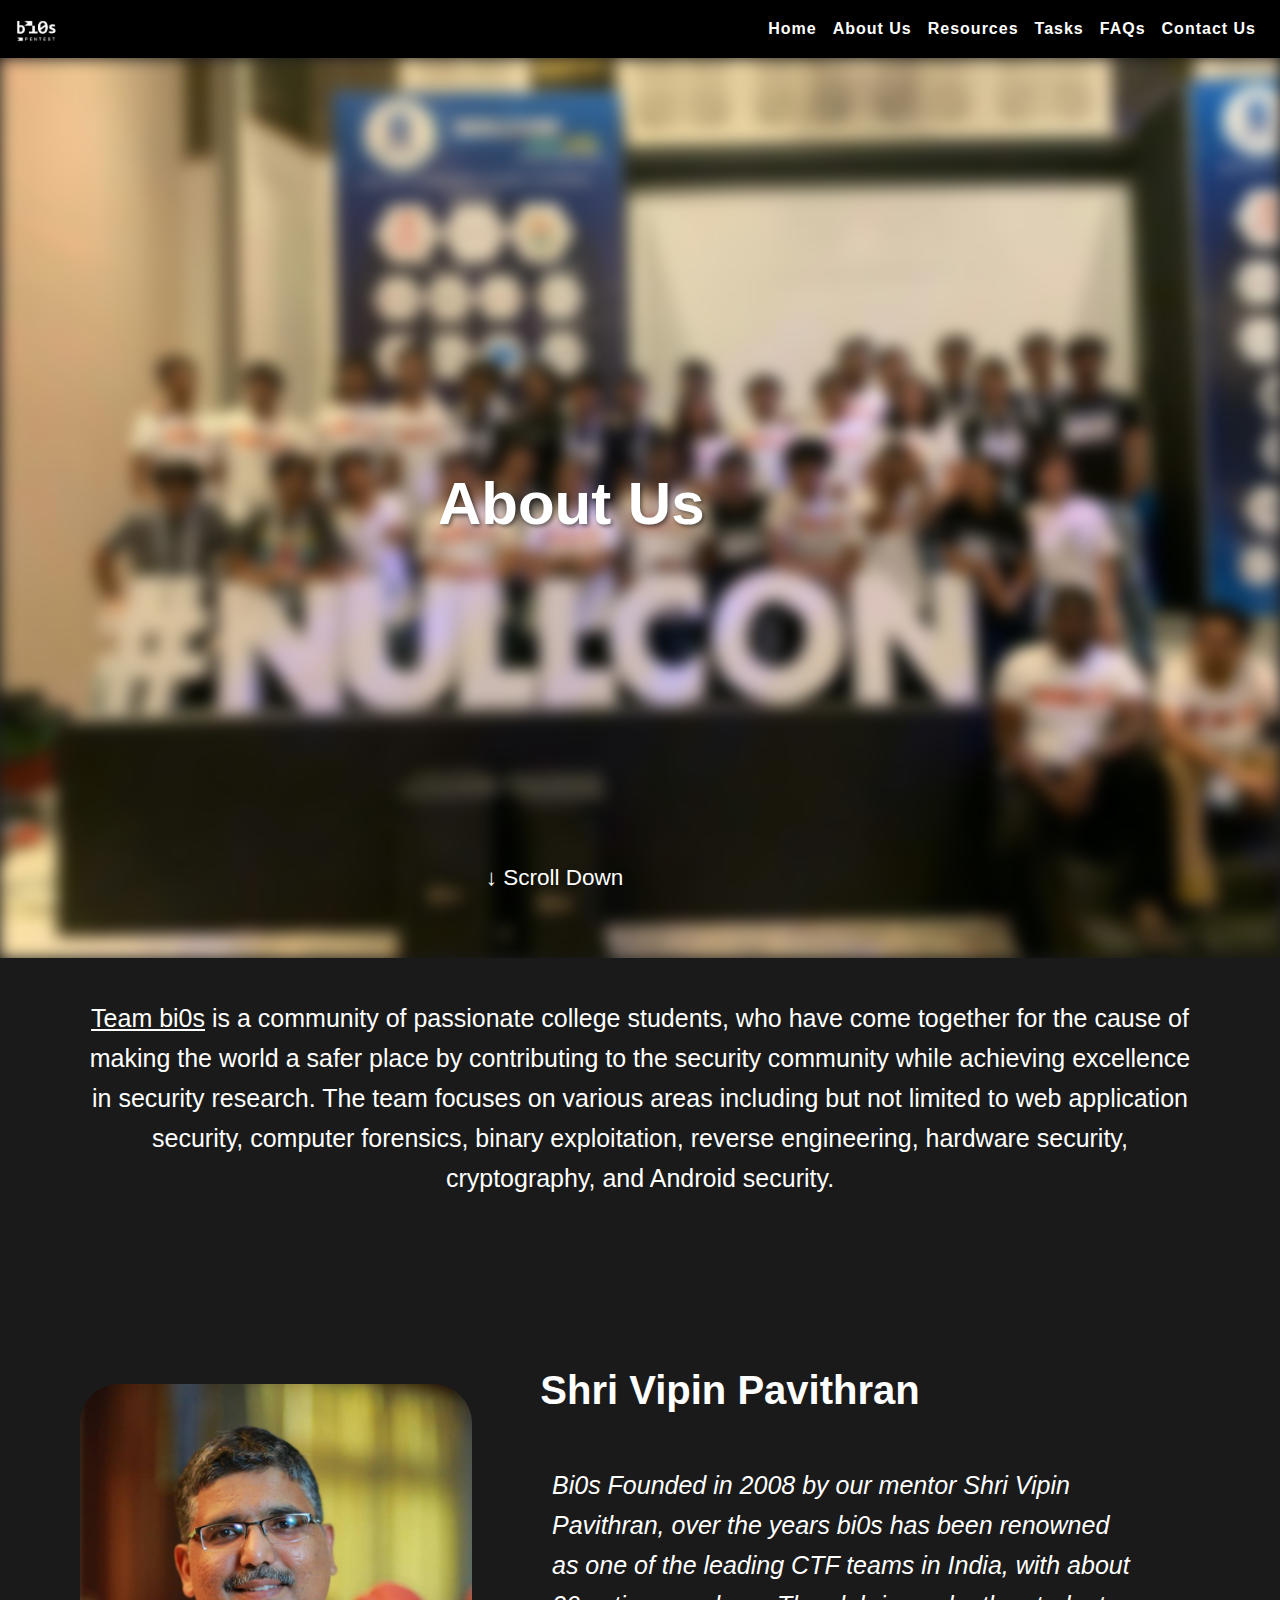
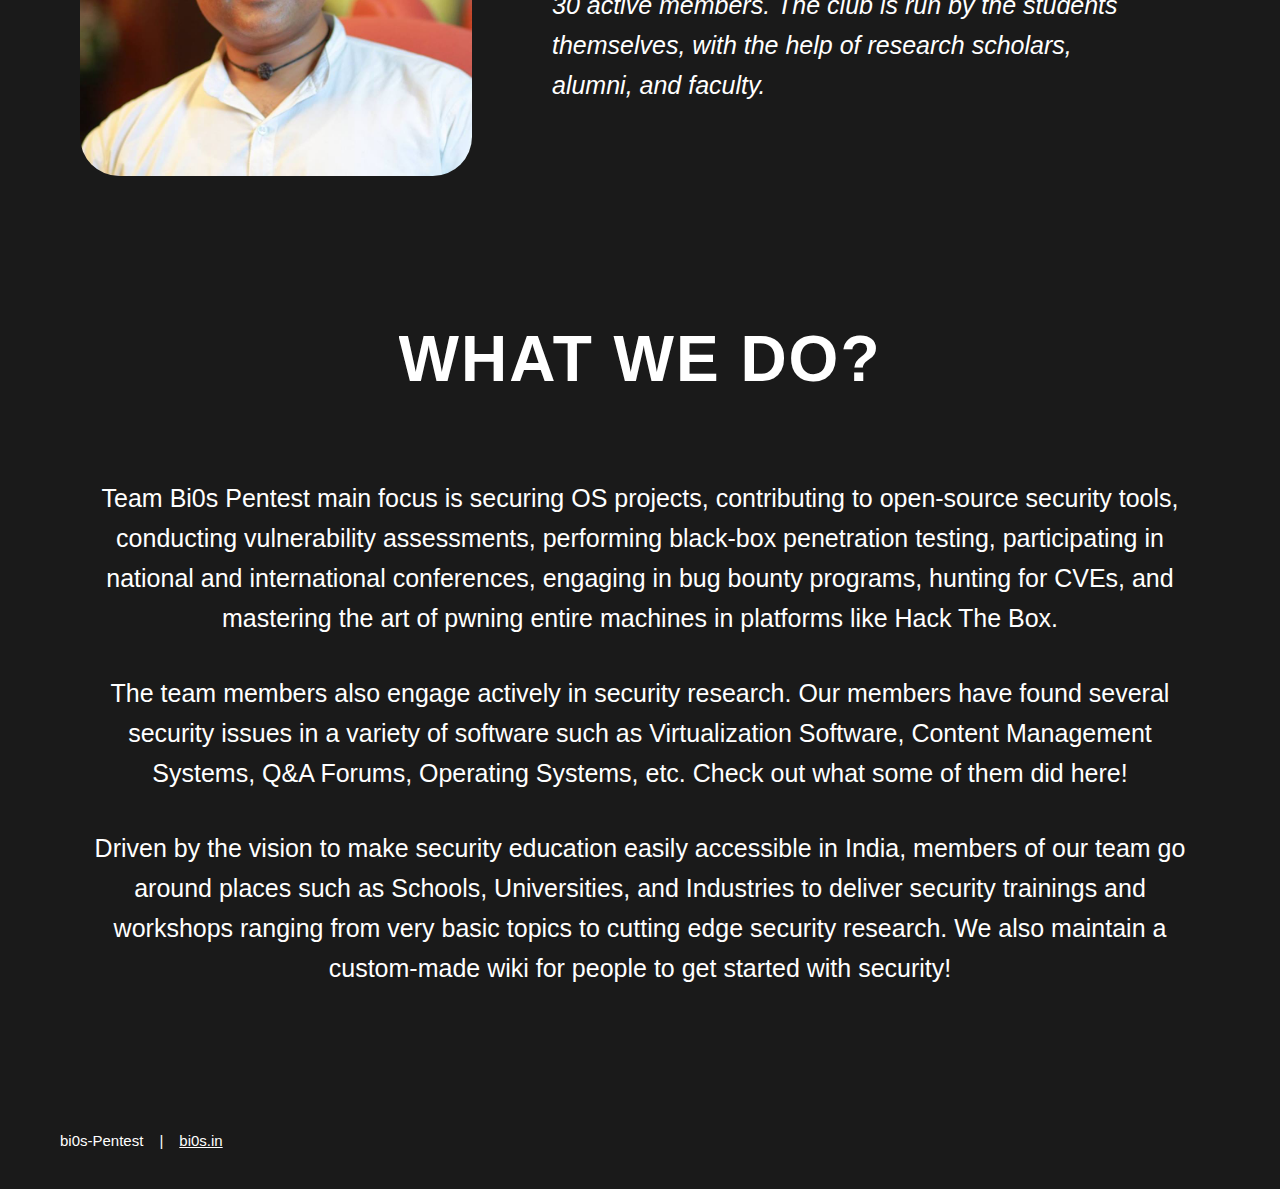
<file: pentest-page/html/aboutus.html>
<!DOCTYPE html>
<html lang="en">

<head>
  <meta charset="UTF-8">
  <meta name="viewport" content="width=device-width, initial-scale=1.0">
  <title>bi0s-pentest Recruitment</title>
  <link href="https://cdn.jsdelivr.net/npm/bootstrap@5.3.0-alpha1/dist/css/bootstrap.min.css" rel="stylesheet">
  <style>
    body {
      margin: 0;
      font-family: Arial, sans-serif;
      background-color: #1a1a1a;
      color: #fff;
      line-height: 1.6;
      font-size: 15px;
    }

    .custom-navbar {
  background-color: black;
  padding: 0.5rem 1rem;
}

.navbar-logo {
  width: 5vw; /* Responsive width based on viewport width */
  max-width: 40px; /* Maximum width for the logo */
  height: auto;
}

.nav-link {
  font-family: 'Roboto', sans-serif;
  font-weight: bold;
  letter-spacing: 1px;
  font-size: 1rem;
  color: white; 
}

.nav-link:hover {
  color: #ccc;
}

    .container {
      max-width: 1200px;
      margin: 0 auto;
      padding: 20px;
    }

    .content {
      padding: 10px;
    }

    .section {
      display: flex;
      flex-direction: column;
      align-items: center;
      text-align: center;
      margin-bottom: 50px;
    }

    .section p {
      margin-bottom: 15px;
      padding: 10px;
    }

    .blog {
      display: flex;
      flex-direction: column;
      align-items: center;
      text-align: left;
      padding: 20px;
      transition: transform 0.3s ease;
    }

    .blog:hover {
      transform: scale(1.05);
    }

    .blog h1 {
      font-weight: bold;
      transition: color 0.5s;
      position: relative;
      top: 90px;
      left: 90px;
      margin-bottom: 20px;
    }

    .left-corner-image {
      float: left;
      position: relative;
      right: 80px;
      margin-bottom: 10px;
      max-width: 40%;
      max-height: 40%;
      border-radius: 10%;
    }

    .blog p {
      margin-bottom: 15px;
      font-size: 25px;
      font-style: italic;
      margin-left: 100px;
      display: flex;
      align-items: center;
      justify-content: center;
      text-align: left;
      position: relative;
      top: 30px;
      right: 40px;
    }

    a {
      color: #fff;
    }

    a:hover {
      color: #ccc;
    }

    .about-us-heading {
      text-align: center;
      font-size: 3rem;
      font-weight: bold;
      margin-top: 40px;
    }

    .big-heading {
      font-size: 3rem;
      text-align: center;
      margin-top: 50px;
    }

    .hero {
      position: relative;
      height: 100vh;
      display: flex;
      align-items: center;
      justify-content: center;
      text-align: center;
      color: #fff;
      z-index: 2;
      overflow: hidden;
    }

    .hero::before {
      content: "";
      position: absolute;
      top: 0;
      left: 0;
      width: 100%;
      height: 100%;
      background: url('../assets/19f224c5ea2303b8a9052881fe45f0b2.jpg') no-repeat center center/cover;
      filter: blur(8px);
      -webkit-filter: blur(8px);
      z-index: -1;
    }

    .hero h1 {
      font-size: 4em;
      font-weight: bold;
      text-shadow: 2px 2px 4px rgba(0, 0, 0, 0.5);
    }

    .section {
      font-size: 25px;
    }

    .scroll-down {
      position: relative;
      top: 370px;
      right: 150px;
      transform: translateX(-50%);
      font-size: 1.5em;
      color: #fff;
    }

    .scroll-down a {
      color: #fff;
      text-decoration: none;
    }

    .scroll-down a:hover {
      color: #ccc;
    }

    .carousel-item img {
      width: 100%;
      height: auto;
    }

    .wedo {
      font-size: 4rem;
      font-weight: bold;
      color: #fff;
      text-align: center;
      margin: 50px 0;
      position: relative;
      padding: 20px 0;
      text-transform: uppercase;
      letter-spacing: 2px;
      overflow: hidden;
    }

    .wedo::before {
      content: attr(data-text);
      position: absolute;
      top: 0;
      left: 0;
      width: 100%;
      height: 100%;
      color: #00c6ff;
      overflow: hidden;
      animation: animate 4s linear infinite;
    }

    @keyframes animate {
      0% {
        transform: translateY(-100%);
      }

      100% {
        transform: translateY(100%);
      }
    }
  </style>
</head>

<body>
  <nav class="navbar navbar-expand-lg navbar-dark custom-navbar">
    <a class="navbar-brand" href="#">
      <img src="../assets/logo.png" alt="Logo" class="navbar-logo">
    </a>
    <button class="navbar-toggler" type="button" data-bs-toggle="collapse" data-bs-target="#navbarNav"
      aria-controls="navbarNav" aria-expanded="false" aria-label="Toggle navigation">
      <span class="navbar-toggler-icon"></span>
    </button>
    <div class="collapse navbar-collapse" id="navbarNav">
      <ul class="navbar-nav ms-auto">
        <li class="nav-item">
          <a class="nav-link" href="../index.html">Home</a> 
        </li>
        <li class="nav-item">
          <a class="nav-link" href="#">About Us</a>
        </li>
        <li class="nav-item">
          <a class="nav-link" href="resources.html">Resources</a>
        </li>
        <li class="nav-item">
          <a class="nav-link" href="tasks.html">Tasks</a>
        </li>
        <li class="nav-item">
          <a class="nav-link" href="faq.html">FAQs</a>
        </li>
        <li class="nav-item">
          <a class="nav-link" href="contactus.html">Contact Us</a>
        </li>
      </ul>
    </div>
  </nav>

  <div class="hero">
    <h1>About Us</h1>
    <div class="scroll-down">
      <a href="#content">↓ Scroll Down</a>
    </div>
  </div>

  <div class="container" id="content">
    <main class="content">
      <div class="section">
        <p><a href="https://bi0s.in/" style="text-decoration: underline;">Team bi0s</a> is a community of passionate
          college students, who have come together for the cause of making the world a safer place by contributing to
          the security community while achieving excellence in security research. The team focuses on various areas
          including but not limited to web application security, computer forensics, binary exploitation, reverse
          engineering, hardware security, cryptography, and Android security.</p>

        <hr class="grey-line">

        <div class="blog">
          <h1>Shri Vipin Pavithran</h1>
          <p><img src="../assets/59adb31f56f6fca7d0ff9d364739c991.jpg" alt="Your Image" class="left-corner-image">Bi0s
            Founded in 2008 by our mentor Shri Vipin Pavithran, over the years bi0s has been renowned as one of the
            leading CTF teams in India, with about 30 active members. The club is run by the students themselves, with
            the help of research scholars, alumni, and faculty.</p>
        </div>
      </div>
      <div class="section">
        <h2 class="wedo">What We Do?</h2>
        <p class="about-text">Team Bi0s Pentest main focus is securing OS projects, contributing to open-source security
          tools, conducting vulnerability assessments, performing black-box penetration testing, participating in
          national and international conferences, engaging in bug bounty programs, hunting for CVEs, and mastering the
          art of pwning entire machines in platforms like Hack The Box.</p>
        <p>The team members also engage actively in security research. Our members have found several security issues in
          a variety of software such as Virtualization Software, Content Management Systems, Q&A Forums, Operating
          Systems, etc. Check out what some of them did here!</p>
        <p>Driven by the vision to make security education easily accessible in India, members of our team go around
          places such as Schools, Universities, and Industries to deliver security trainings and workshops ranging from
          very basic topics to cutting edge security research. We also maintain a custom-made wiki for people to get
          started with security!</p>
      </div>
    </main>
  </div>

  <script src="https://cdn.jsdelivr.net/npm/@popperjs/core@2.9.2/dist/umd/popper.min.js"></script>
  <script src="https://cdn.jsdelivr.net/npm/bootstrap@5.3.0-alpha1/dist/js/bootstrap.min.js"></script>

  <footer class="footer text-white text-center py-3">
    <div class="container d-flex justify-content-between align-items-center">
        <div class="footer-left d-flex align-items-center">
            <span class="footer-text">bi0s-Pentest</span>
            <span class="footer-divider mx-3">|</span>
            <a href="https://bi0s.in" class="footer-link text-white">bi0s.in</a>
        </div>
        <div class="footer-right d-flex align-items-center">
           <!-- Telegram to be edited -->
            <a href="https://telegram.org" class="text-white mx-2"><i class="fab fa-telegram fa-2x"></i></a>
            <a href="https://www.instagram.com/bi0s.pentest?igsh=NmZzMHI0czByZ3dr" class="text-white mx-2"><i class="fab fa-instagram fa-2x"></i></a>
            <a href="https://x.com/teambi0s?t=XJK7Hwgt9Il1uvSeLHwNYw&s=09" class="text-white mx-2"><i class="fab fa-twitter fa-2x"></i></a>
        </div>
    </div>
</footer>

</body>

</html>
</file>
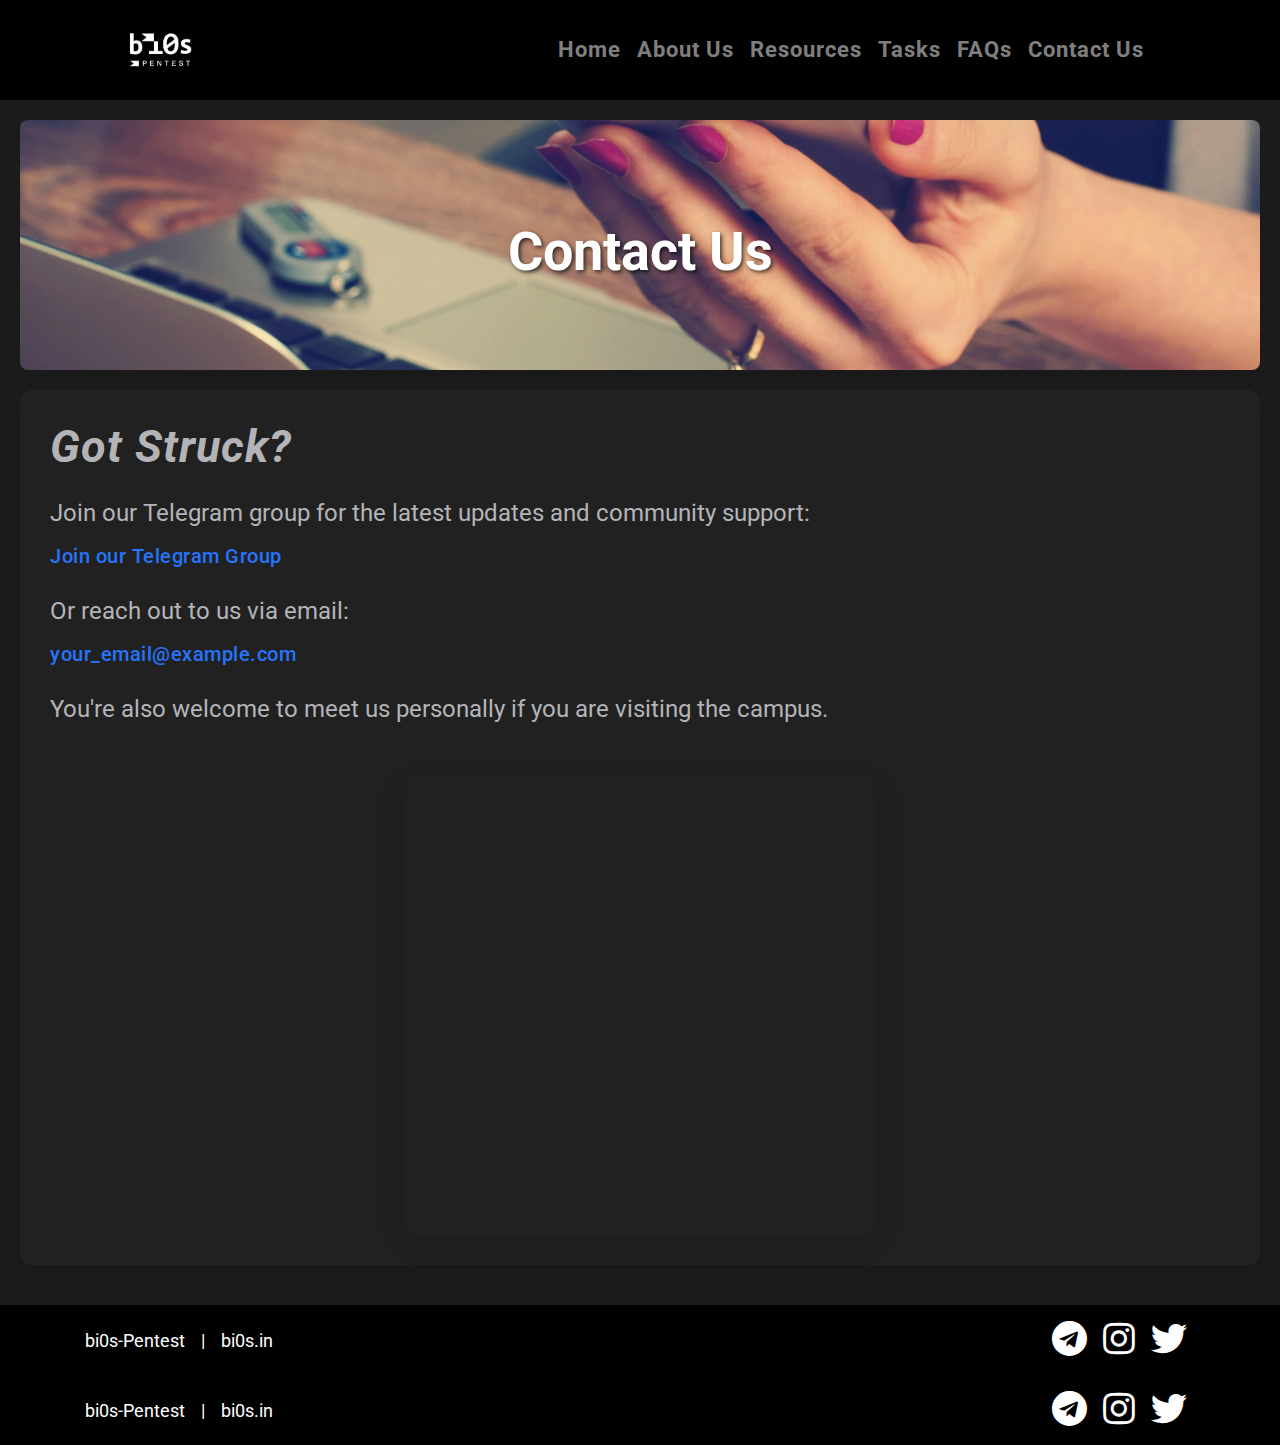
<file: pentest-page/html/contactus.html>
<!DOCTYPE html>
<html lang="en">
<head>
    <meta charset="UTF-8">
    <meta name="viewport" content="width=device-width, initial-scale=1.0">
    <title>bi0s-pentest Recruitment</title>
    <link href="https://stackpath.bootstrapcdn.com/bootstrap/4.5.2/css/bootstrap.min.css" rel="stylesheet">
    <link href="../css/contactus.css" rel="stylesheet">
    <link href="https://fonts.googleapis.com/css2?family=Roboto:wght@400;500;700&display=swap" rel="stylesheet">
    <link href="https://cdnjs.cloudflare.com/ajax/libs/font-awesome/5.15.4/css/all.min.css" rel="stylesheet">
</head>
<body>
    <nav class="navbar navbar-expand-lg navbar-dark custom-navbar">
        <a class="navbar-brand" href="#">
          <img src="../assets/logo.png" alt="Logo" class="navbar-logo">
        </a>
        <button class="navbar-toggler" type="button" data-toggle="collapse" data-target="#navbarNav"
          aria-controls="navbarNav" aria-expanded="false" aria-label="Toggle navigation">
          <span class="navbar-toggler-icon"></span>
        </button>
        <div class="collapse navbar-collapse" id="navbarNav">
          <ul class="navbar-nav ml-auto">
            <li class="nav-item">
              <a class="nav-link" href="../index.html">Home</a> 
            </li>
            <li class="nav-item">
              <a class="nav-link" href="aboutus.html">About Us</a>
            </li>
            <li class="nav-item">
              <a class="nav-link" href="resources.html">Resources</a>
            </li>
            <li class="nav-item">
              <a class="nav-link" href="tasks.html">Tasks</a>
            </li>
            <li class="nav-item">
              <a class="nav-link" href="faq.html">FAQs</a>
            </li>
            <li class="nav-item">
              <a class="nav-link" href="#">Contact Us</a>
            </li>
          </ul>
        </div>
      </nav>

    <div class="container-fluid" id="page-content-wrapper">
        <div class="contact-header">
            <h1 id="contact">Contact Us</h1>
        </div>
        <div class="contact-content">
            <h2 class="heading">Got Struck?</h2>
            <p class="telegram">Join our Telegram group for the latest updates and community support:</p>
            <a href="https://t.me/your_telegram_group" target="_blank" class="contact-link">Join our Telegram Group</a>
            <p class="mail-id">Or reach out to us via email:</p>
            <a href="mailto:your_email@example.com" class="contact-link">your_email@example.com</a>
            <p>You're also welcome to meet us personally if you are visiting the campus.</p>
            <div class="map">
                <iframe
                    class="maps"
                    src="https://www.google.com/maps/embed?pb=!1m18!1m12!1m3!1d3930.250635536072!2d76.48980851517713!3d9.09288759346926!2m3!1f0!2f0!3f0!3m2!1i1024!2i768!4f13.1!3m3!1m2!1s0x3b061ffef7b08973%3A0x6b5abf63c9e62a2!2sAmritapuri%20Campus%2C%20Amrita%20Vishwa%20Vidyapeetham%20University!5e0!3m2!1sen!2sin!4v1620068451424!5m2!1sen!2sin"
                    width="100%" height="450" style="border:0;" allowfullscreen="" loading="lazy"></iframe>
            </div>
        </div>
    </div>

 
    <footer class="footer  text-white text-center py-3">
        <div class="container d-flex justify-content-between align-items-center">
            <div class="footer-left d-flex align-items-center">
                <span class="footer-text">bi0s-Pentest</span>
                <span class="footer-divider mx-3">|</span>
                <a href="https://bi0s.in" class="footer-link text-white">bi0s.in</a>
            </div>
            <div class="footer-right d-flex align-items-center">
                <a href="https://telegram.org" class="text-white mx-2"><i class="fab fa-telegram fa-2x"></i></a>
                <a href="https://instagram.com" class="text-white mx-2"><i class="fab fa-instagram fa-2x"></i></a>
                <a href="https://twitter.com" class="text-white mx-2"><i class="fab fa-twitter fa-2x"></i></a>
                
            </div>
        </div>
    </footer>
 

    <script src="https://code.jquery.com/jquery-3.5.1.slim.min.js"></script>
    <script src="https://cdn.jsdelivr.net/npm/@popperjs/core@2.5.4/dist/umd/popper.min.js"></script>
    <script src="https://stackpath.bootstrapcdn.com/bootstrap/4.5.2/js/bootstrap.min.js"></script>

    <footer class="footer text-white text-center py-3">
      <div class="container d-flex justify-content-between align-items-center">
          <div class="footer-left d-flex align-items-center">
              <span class="footer-text">bi0s-Pentest</span>
              <span class="footer-divider mx-3">|</span>
              <a href="https://bi0s.in" class="footer-link text-white">bi0s.in</a>
          </div>
          <div class="footer-right d-flex align-items-center">
             <!-- Telegram to be edited -->
              <a href="https://telegram.org" class="text-white mx-2"><i class="fab fa-telegram fa-2x"></i></a>
              <a href="https://www.instagram.com/bi0s.pentest?igsh=NmZzMHI0czByZ3dr" class="text-white mx-2"><i class="fab fa-instagram fa-2x"></i></a>
              <a href="https://x.com/teambi0s?t=XJK7Hwgt9Il1uvSeLHwNYw&s=09" class="text-white mx-2"><i class="fab fa-twitter fa-2x"></i></a>
          </div>
      </div>
  </footer>
  
</body>
</html>
</file>
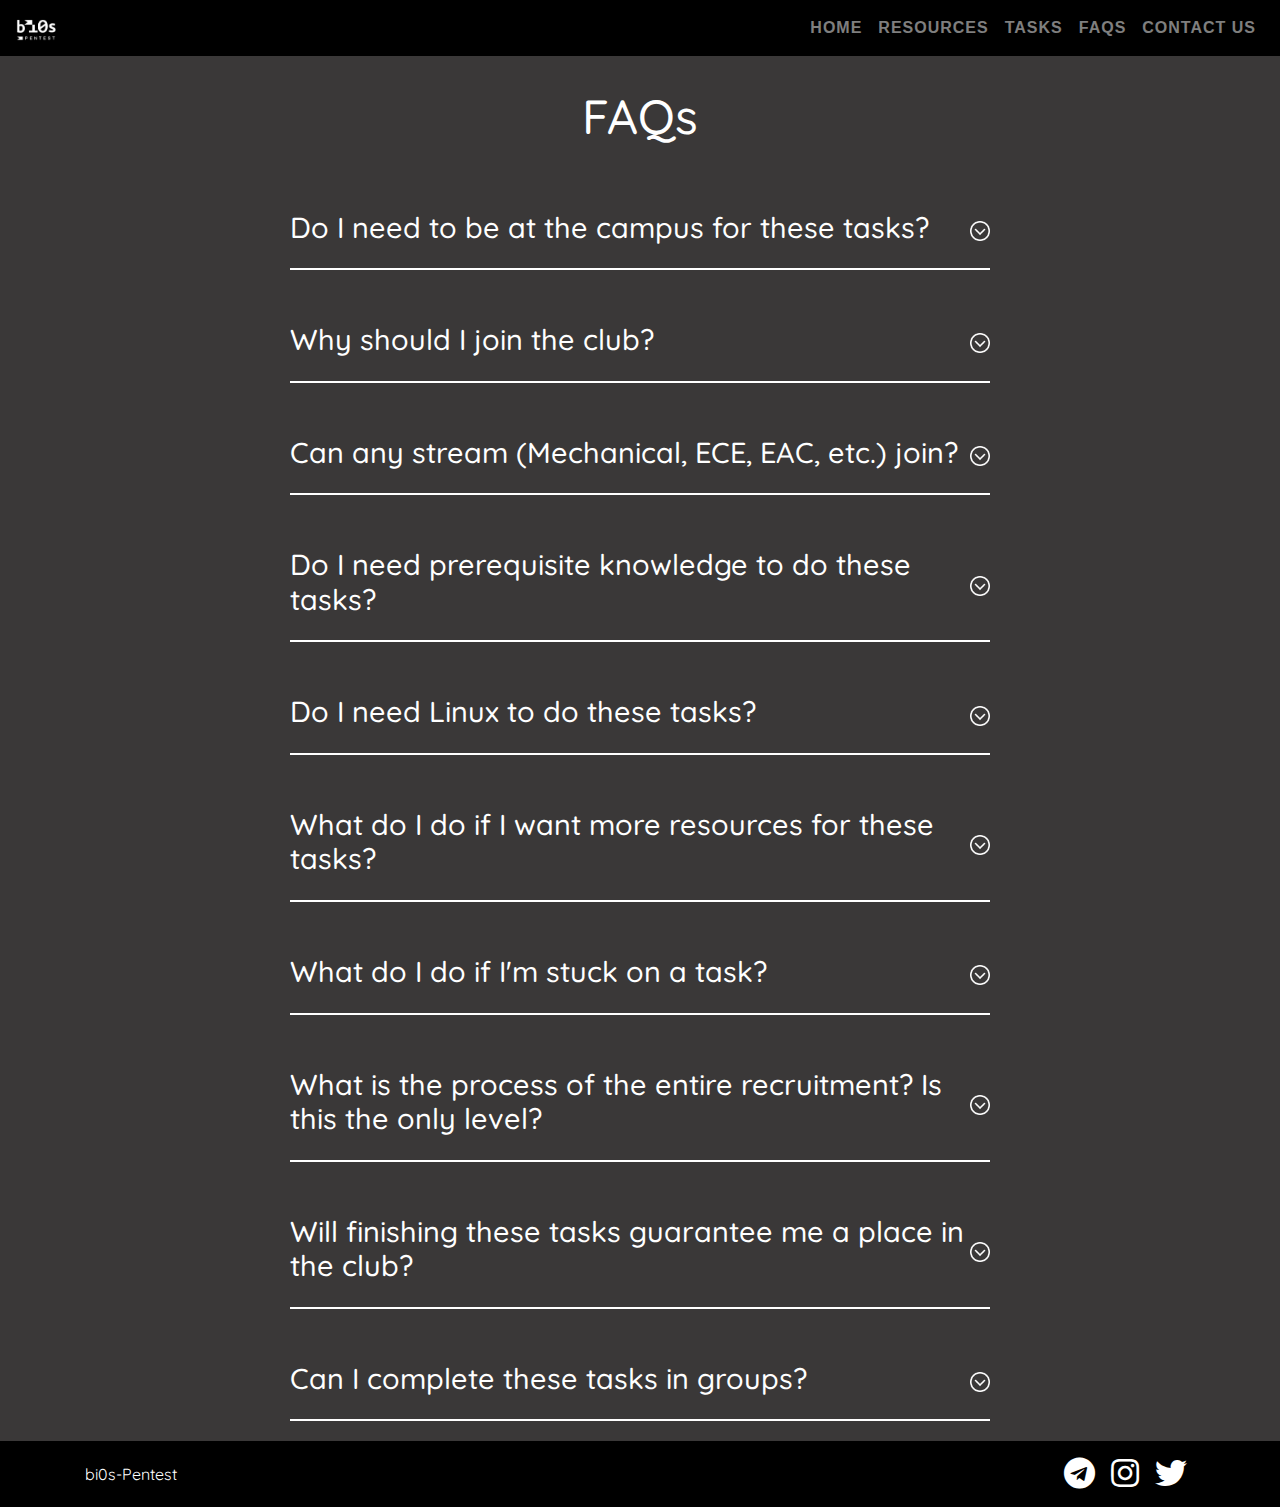
<file: pentest-page/html/faq.html>
<!DOCTYPE html>
<html lang="en">

<head>
    <meta charset="UTF-8">
    <meta name="viewport" content="width=device-width, initial-scale=1.0">
    <title>bi0s-pentest Recruitment</title>
    <link rel="stylesheet" href="https://stackpath.bootstrapcdn.com/bootstrap/4.5.2/css/bootstrap.min.css">
    <link rel="stylesheet" href="https://cdnjs.cloudflare.com/ajax/libs/font-awesome/5.15.4/css/all.min.css">
    <link rel="stylesheet" href="../css/faq.css">
    <style>
        .faq {
            margin-bottom: 20px;
        }

        footer {
            padding-top: 40px;
        }
    </style>
</head>

<nav class="navbar navbar-expand-lg navbar-dark custom-navbar">
    <a class="navbar-brand" href="#">
      <img src="../assets/logo.png" alt="Logo" class="navbar-logo">
    </a>
    <button class="navbar-toggler" type="button" data-toggle="collapse" data-target="#navbarNav"
      aria-controls="navbarNav" aria-expanded="false" aria-label="Toggle navigation">
      <span class="navbar-toggler-icon"></span>
    </button>
    <div class="collapse navbar-collapse" id="navbarNav">
      <ul class="navbar-nav ml-auto">
        <li class="nav-item">
          <a class="nav-link" href="../index.html">Home</a> 
        </li>
        <!-- <li class="nav-item">
          <a class="nav-link" href="aboutus.html">About Us</a>
        </li> -->
        <li class="nav-item">
          <a class="nav-link" href="resources.html">Resources</a>
        </li>
        <li class="nav-item">
          <a class="nav-link" href="tasks.html">Tasks</a>
        </li>
        <li class="nav-item">
          <a class="nav-link" href="#">FAQs</a>
        </li>
        <li class="nav-item">
          <a class="nav-link" href="contactus.html">Contact Us</a>
        </li>
      </ul>
    </div>
  </nav>
    <section>
        <h2 class="title">FAQs</h2>
        <div class="faq">
            <div class="question">
                <h3>Do I need to be at the campus for these tasks?</h3>
                <img src="../assets/arrow.png" alt="Arrow Icon" class="arrow">
            </div>
            <div class="answer">
                <p>
                    Yes, since the current recruitment is only open for the respective campuses (Amritapuri/Bangalore), it is compulsory for you to
                    be part of the same campus to be part of the club.
                </p>
            </div>
        </div>

        <div class="faq">
            <div class="question">
                <h3>Why should I join the club?</h3>
                <img src="../assets/arrow.png" alt="Arrow Icon" class="arrow">
            </div>
            <div class="answer">
                <p>
                    Do you like to solve problems? <br>
                    Do you like to work in a team? <br>
                    Do you like to travel around the world? <br>
                    Do you find technology intriguing? <br>
                    Do you find challenges fun and interesting? <br><br>

                    Well, if your answer to more than one of these questions was yes, then we think you would be a good
                    fit for the club! <br><br>

                    bi0s is a club comprising of students alone, and works on a mentor-mentee model, wherein the new
                    recruits are trained and up-skilled by their seniors, their seniors are trained by their seniors,
                    and so on. This model has allowed the club to thrive and remain at the No. 1 position in India for
                    more than 7 years, and is one of the main reasons for our consistent global Top 5 position. <br><br>

                    If you join the club, you will be joining <b>the best</b> Cybersecurity club in the country.
                </p>
            </div>
        </div>

        <div class="faq">
            <div class="question">
                <h3>Can any stream (Mechanical, ECE, EAC, etc.) join?</h3>
                <img src="../assets/arrow.png" alt="Arrow Icon" class="arrow">
            </div>
            <div class="answer">
                <p>
                    Yes! bi0s is open to recruiting from any stream, not just Computer Science. Anyone can be an expert
                    in Cybersecurity.
                </p>
            </div>
        </div>

        <div class="faq">
            <div class="question">
                <h3>Do I need prerequisite knowledge to do these tasks?</h3>
                <img src="../assets/arrow.png" alt="Arrow Icon" class="arrow">
            </div>
            <div class="answer">
                <p>
                    No, prerequisite knowledge is not required to be a part of the club. This recruitment, the
                    resources, and the tasks behind it were designed keeping complete beginners in mind. There are a
                    bunch of resources starting from the ground up to help you with every step along the way.
                </p>
            </div>
        </div>

        <div class="faq">
            <div class="question">
                <h3>Do I need Linux to do these tasks?</h3>
                <img src="../assets/arrow.png" alt="Arrow Icon" class="arrow">
            </div>
            <div class="answer">
                <p>
                    A Linux installation is not mandatory to finish these tasks. They can also be done on Windows/MacOS
                    with no worries. However, since more of the work you do later on might be focused towards Linux, it
                    is recommended you be comfortable with it as well.
                </p>
            </div>
        </div>

        <div class="faq">
            <div class="question">
                <h3>What do I do if I want more resources for these tasks?</h3>
                <img src="../assets/arrow.png" alt="Arrow Icon" class="arrow">
            </div>
            <div class="answer">
                <p>
                    If you feel that the resources provided are not sufficient for you, we highly encourage you to
                    search on your own! If you are confused on what to search for or cannot find anything, please
                    contact us, and we will be glad to help you out.
                </p>
            </div>
        </div>

        <div class="faq">
            <div class="question">
                <h3>What do I do if I'm stuck on a task?</h3>
                <img src="../assets/arrow.png" alt="Arrow Icon" class="arrow">
            </div>
            <div class="answer">
                <p>
                    If you are stuck on a task, at first it is highly recommended you Google to see if the issue you
                    faced has already been resolved in some way. This is useful because it teaches you to be
                    self-sufficient and find solutions to the unique problems that you may come across. <br><br>

                    However, do not let yourself be stuck for more than a day on something. Some of you might still be
                    in a "student" mindset that you have to solve everything by yourself. This is a broken mindset that
                    is unfortunately taught almost universally to us. Struggling alone and finding success gives you no
                    more points than taking help and finding it, and you're much more likely to succeed by working
                    through your problems with help. <br><br>

                    So, if you are stuck for too long with no progress, please contact us, and we will be more than
                    happy to help you out!
                </p>
            </div>
        </div>

        <div class="faq">
            <div class="question">
                <h3>What is the process of the entire recruitment? Is this the only level?</h3>
                <img src="../assets/arrow.png" alt="Arrow Icon" class="arrow">
            </div>
            <div class="answer">
                <p>
                    Phase 1 (Set-0 & Set-1)* is part of the initial phase of the recruitment process for this year. This
                    will be the level which will determine which of you make it to the next level. Finishing this phase
                    will take you to the next phase, bringing you one step closer to being part of the club. <br><br>

                    The next level will only be once you join the college, so you will be informed about it when the
                    time comes! <br><br>

                    *We highly recommend you attempt and finish Set-2 as well (although not compulsory)!
                </p>
            </div>
        </div>

        <div class="faq">
            <div class="question">
                <h3>Will finishing these tasks guarantee me a place in the club?</h3>
                <img src="../assets/arrow.png" alt="Arrow Icon" class="arrow">
            </div>
            <div class="answer">
                <p>
                    These tasks are meant to serve as more of a filtration round for the candidates and focuses more on
                    the basics of Computer Science itself, rather than Cybersecurity - to ensure your basics are strong
                    before you start diving into the various fields of Cybersecurity.
                </p>
            </div>
        </div>

        <div class="faq">
            <div class="question">
                <h3>Can I complete these tasks in groups?</h3>
                <img src="../assets/arrow.png" alt="Arrow Icon" class="arrow">
            </div>
            <div class="answer">
                <p>
                    This recruitment is primarily meant to be an individual-based one, and although we are not against
                    you working in a group, please keep in mind that there will be more levels later on where it will be
                    purely individual-based. <br><br>

                    So, we highly encourage you to solve these questions individually, as this will help you learn and
                    prepare for the upcoming levels.
                </p>
            </div>
        </div>
    </section>
   

    <script src="https://code.jquery.com/jquery-3.5.1.slim.min.js"></script>
    <script src="https://cdn.jsdelivr.net/npm/@popperjs/core@2.5.2/dist/umd/popper.min.js"></script>
    <script src="https://stackpath.bootstrapcdn.com/bootstrap/4.5.2/js/bootstrap.min.js"></script>
    <script>
        document.querySelectorAll('.faq').forEach(faq => {
            faq.addEventListener('click', () => {
                const answer = faq.querySelector('.answer');
                const isActive = faq.classList.toggle('active');

                if (isActive) {
                    answer.style.maxHeight = answer.scrollHeight + 'px';
                    answer.style.transition = 'max-height 0.5s ease, padding 0.5s ease';
                    setTimeout(() => {
                        answer.style.maxHeight = 'none';
                    }, 500); 
                } else {
                    answer.style.maxHeight = answer.scrollHeight + 'px';
                    setTimeout(() => {
                        answer.style.maxHeight = '0';
                        answer.style.transition = 'max-height 0.5s ease, padding 0.5s ease';
                    }, 10); 
                }
            });
        });


    </script>

<footer class="footer text-white text-center py-3">
    <div class="container d-flex justify-content-between align-items-center">
        <div class="footer-left d-flex align-items-center">
            <!-- <span class="footer-text">bi0s-Pentest</span>
            <span class="footer-divider mx-3">|</span> -->
            <a href="https://bi0s.in" class="footer-link text-white">bi0s-Pentest</a>
        </div>
        <div class="footer-right d-flex align-items-center">
           <!-- Telegram to be edited -->
            <a href="https://telegram.org" class="text-white mx-2"><i class="fab fa-telegram fa-2x"></i></a>
            <a href="https://www.instagram.com/bi0s.pentest?igsh=NmZzMHI0czByZ3dr" class="text-white mx-2"><i class="fab fa-instagram fa-2x"></i></a>
            <a href="https://x.com/teambi0s?t=XJK7Hwgt9Il1uvSeLHwNYw&s=09" class="text-white mx-2"><i class="fab fa-twitter fa-2x"></i></a>
        </div>
    </div>
</footer>

</body>

</html>
</file>
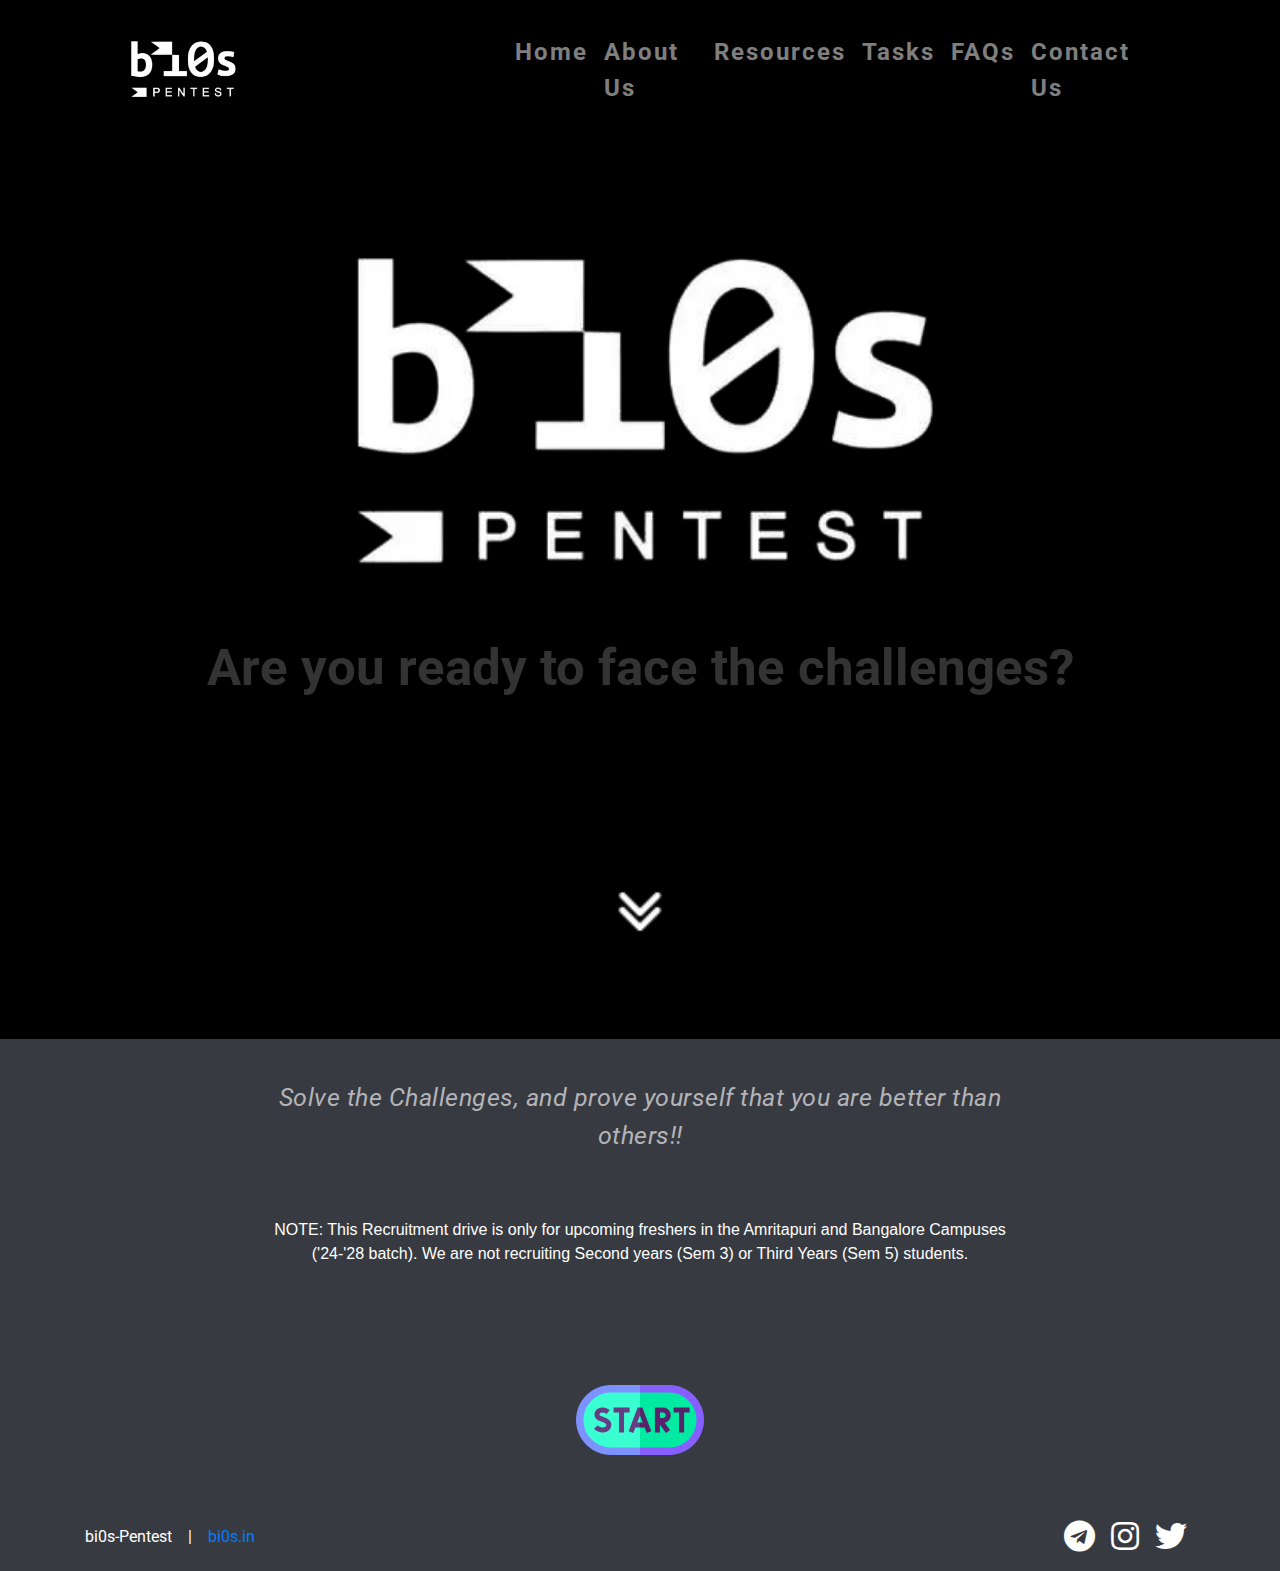
<file: pentest-page/html/homepage.html>
<!DOCTYPE html>
<html lang="en">

<head>
  <meta charset="UTF-8">
  <meta name="viewport" content="width=device-width, initial-scale=1.0">
  <title>bi0s-pentest Recruitment</title>
  <link rel="stylesheet" href="https://stackpath.bootstrapcdn.com/bootstrap/4.5.2/css/bootstrap.min.css">
  <link rel="stylesheet" href="../css/homepage.css">
  <link href="https://fonts.googleapis.com/css2?family=Roboto+Slab:wght@700&family=Open+Sans:wght@700&display=swap"
    rel="stylesheet">
  <link rel="stylesheet" href="https://cdnjs.cloudflare.com/ajax/libs/font-awesome/5.15.4/css/all.min.css">

</head>

<body>
  <nav class="navbar navbar-expand-lg navbar-dark custom-navbar">
    <a class="navbar-brand" href="#">
      <img src="../assets/logo.png" alt="Logo" class="navbar-logo">
    </a>
    <button class="navbar-toggler" type="button" data-toggle="collapse" data-target="#navbarNav"
      aria-controls="navbarNav" aria-expanded="false" aria-label="Toggle navigation">
      <span class="navbar-toggler-icon"></span>
    </button>
    <div class="collapse navbar-collapse" id="navbarNav">
      <ul class="navbar-nav ml-auto">
        <li class="nav-item">
          <a class="nav-link" href="#">Home</a> 
        </li>
        <li class="nav-item">
          <a class="nav-link" href="aboutus.html">About Us</a>
        </li>
        <li class="nav-item">
          <a class="nav-link" href="resources.html">Resources</a>
        </li>
        <li class="nav-item">
          <a class="nav-link" href="tasks.html">Tasks</a>
        </li>
        <li class="nav-item">
          <a class="nav-link" href="faq.html">FAQs</a>
        </li>
        <li class="nav-item">
          <a class="nav-link" href="contactus.html">Contact Us</a>
        </li>
      </ul>
    </div>
  </nav>

  <div class="content-container">
    <div id="home" class="section">
      <div class="main-content">
        <div class="fixed-image">
          <div class="center-content">
            <img src="../assets/logo.png" alt="Logo" class="center-image">
            <div class="heading-wrapper">
              <p class="heading-text">Are you ready to face the challenges?</p>
            </div>
            <img src="../assets/down.png" alt="arrow" class="arrow">
          </div>
        </div>

        <div class="recruitment-container">
          <p class="challenge-text">Solve the Challenges, and prove yourself that you are better than others!!</p>
          <br><br>
          <div class="note-box">
            <p class="note">NOTE: This Recruitment drive is only for upcoming freshers in the Amritapuri and Bangalore
              Campuses ('24-'28 batch). We are not recruiting Second years (Sem 3) or Third Years (Sem 5) students.</p>
          </div>
          <br><br>
          <img src="../assets/start.png" alt="Start" class="start-image" onclick="showSection('resources')">
        </div>
      </div>
    </div>
    <footer class="footer text-white text-center py-3">
      <div class="container d-flex justify-content-between align-items-center">
        <div class="footer-left d-flex align-items-center">
          <span class="footer-text">bi0s-Pentest</span>
          <span class="footer-divider mx-3">|</span>
          <a href="https://bi0s.in/" class="footer-link">bi0s.in</a>
        </div>
        <div class="footer-right d-flex align-items-center">
          <a href="https://telegram.org/" class="text-white mx-2"><i class="fab fa-telegram fa-2x"></i></a>
          <a href="https://instagram.com/" class="text-white mx-2"><i class="fab fa-instagram fa-2x"></i></a>
          <a href="https://twitter.com/" class="text-white mx-2"><i class="fab fa-twitter fa-2x"></i></a>
        </div>
      </div>
    </footer>
    <script src="https://code.jquery.com/jquery-3.5.1.slim.min.js"></script>
    <script src="https://cdn.jsdelivr.net/npm/@popperjs/core@2.5.4/dist/umd/popper.min.js"></script>
    <script src="https://stackpath.bootstrapcdn.com/bootstrap/4.5.2/js/bootstrap.min.js"></script>
</body>

</html>
</file>
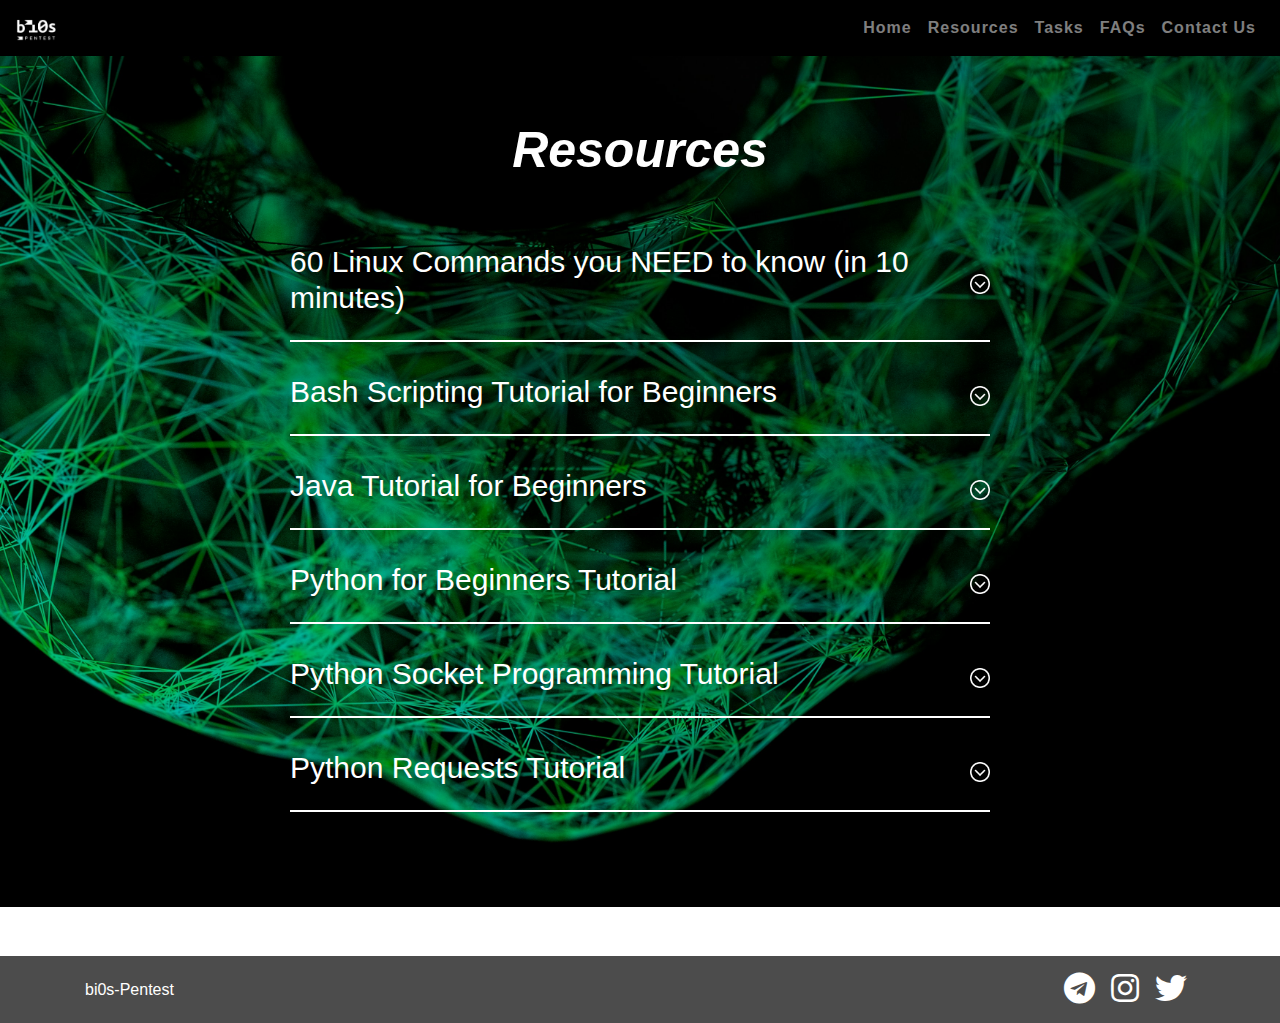
<file: pentest-page/html/resources.html>
<!DOCTYPE html>
<html lang="en">
<head>
    <meta charset="UTF-8">
    <meta name="viewport" content="width=device-width, initial-scale=1.0">
    <title>bi0s-pentest Recruitment</title>
    <link rel="stylesheet" href="https://stackpath.bootstrapcdn.com/bootstrap/4.5.2/css/bootstrap.min.css">
    <link rel="stylesheet" href="https://cdnjs.cloudflare.com/ajax/libs/font-awesome/5.15.4/css/all.min.css">
    <style>
        body {
            font-family: "Quicksand", sans-serif;
            background: url('../assets/bg-image.jpg') no-repeat center center fixed;
            background-size: cover;
            color: #fff;
        }

                    .custom-navbar {
            background-color: black;
            padding: 0.5rem 1rem;
            }

            .navbar-logo {
            width: 5vw; /* Responsive width based on viewport width */
            max-width: 40px; /* Maximum width for the logo */
            height: auto;
            }

            .nav-link {
            font-family: 'Roboto', sans-serif;
            font-weight: bold;
            letter-spacing: 1px;
            font-size: 1rem;
            color: white; 
            }

            .nav-link:hover {
            color: #ccc;
            }

        section {
            min-height: 100vh;
            width: 90%;
            margin: 0 auto;
            display: flex;
            flex-direction: column;
            align-items: center;
            padding: 2rem;
            border-radius: 10px;
        }

        .title {
            font-size: 50px;
            font-weight: 900;
            font-style: italic;
            margin: 2rem 0;
            text-align: center;
        }

        .resource-item {
            width: 100%;
            max-width: 700px;
            margin-top: 2rem;
            padding-bottom: 1rem;
            border-bottom: 2px solid #fff;
            cursor: pointer;
        }

        .resource-title {
            display: flex;
            justify-content: space-between;
            align-items: center;
        }

        .resource-title h2 {
            font-size: 30px;
            font-style: bold;
            
        }

        .resource-title .arrow {
            width: 20px;
            transition: transform 0.3s;
        }

        .resource-content {
            max-height: 0;
            overflow: hidden;
            transition: max-height 0.3s ease;
        }

        .resource-content iframe {
            width: 100%;
            height: 200px;
            border: none;
            border-radius: 5px;
            box-shadow: 0 0 10px rgba(0, 0, 0, 0.3);
        }

        .resource-item.active .resource-content {
            max-height: 500px;
        }

        .resource-item.active .resource-title .arrow {
            transform: rotate(180deg);
        }

        .footer {
            background-color: rgba(0, 0, 0, 0.7);
            color: #e0e0e0;
            padding: 15px 0;
            text-align: center;
            width: 100%;
        }

        .footer .footer-text,
        .footer .footer-link {
            color: #e0e0e0;
        }

        .footer .footer-link:hover {
            color: #fff;
        }

        .footer .footer-image {
            max-width: 50px;
            margin: 0 10px;
        }

        @media (max-width: 768px) {
            .title {
                font-size: 2rem;
            }

            .resource-title h2 {
                font-size: 1.2rem;
            }

            .resource-content iframe {
                height: 180px;
            }
        }

        @media (max-width: 576px) {
            .nav-link {
                font-size: 0.9rem;
            }

            .resource-title h2 {
                font-size: 1rem;
            }

            .resource-content iframe {
                height: 150px;
            }
        }
    </style>
</head>
<body>
    <nav class="navbar navbar-expand-lg navbar-dark custom-navbar">
        <a class="navbar-brand" href="#">
          <img src="../assets/logo.png" alt="Logo" class="navbar-logo">
        </a>
        <button class="navbar-toggler" type="button" data-toggle="collapse" data-target="#navbarNav"
          aria-controls="navbarNav" aria-expanded="false" aria-label="Toggle navigation">
          <span class="navbar-toggler-icon"></span>
        </button>
        <div class="collapse navbar-collapse" id="navbarNav">
          <ul class="navbar-nav ml-auto">
            <li class="nav-item">
              <a class="nav-link" href="../index.html">Home</a> 
            </li>
            <!-- <li class="nav-item">
              <a class="nav-link" href="aboutus.html">About Us</a>
            </li> -->
            <li class="nav-item">
              <a class="nav-link" href="#">Resources</a>
            </li>
            <li class="nav-item">
              <a class="nav-link" href="tasks.html">Tasks</a>
            </li>
            <li class="nav-item">
              <a class="nav-link" href="faq.html">FAQs</a>
            </li>
            <li class="nav-item">
              <a class="nav-link" href="contactus.html">Contact Us</a>
            </li>
          </ul>
        </div>
      </nav>
    <section>
        <h2 class="title">Resources</h2>
        <div class="resource-item">
            <div class="resource-title">
                <h2>60 Linux Commands you NEED to know (in 10 minutes)</h2>
                <img src="../assets/arrow.png" alt="Arrow Icon" class="arrow">
            </div>
            <div class="resource-content">
                <iframe src="https://www.youtube.com/embed/gd7BXuUQ91w?si=CvF3zXmxAeg0mBfB" title="YouTube video player" allow="accelerometer; autoplay; clipboard-write; encrypted-media; gyroscope; picture-in-picture; web-share" referrerpolicy="strict-origin-when-cross-origin" allowfullscreen></iframe>
            </div>
        </div>
        <div class="resource-item">
            <div class="resource-title">
                <h2>Bash Scripting Tutorial for Beginners</h2>
                <img src="../assets/arrow.png" alt="Arrow Icon" class="arrow">
            </div>
            <div class="resource-content">
                <iframe src="https://www.youtube.com/embed/tK9Oc6AEnR4?si=xFvsFeAUalk6AEb9" title="YouTube video player" allow="accelerometer; autoplay; clipboard-write; encrypted-media; gyroscope; picture-in-picture; web-share" referrerpolicy="strict-origin-when-cross-origin" allowfullscreen></iframe>
            </div>
        </div>
        <div class="resource-item">
            <div class="resource-title">
                <h2>Java Tutorial for Beginners</h2>
                <img src="../assets/arrow.png" alt="Arrow Icon" class="arrow">
            </div>
            <div class="resource-content">
                <iframe src="https://www.youtube.com/embed/eIrMbAQSU34?si=6jhYQ9WHZjBjMCTG" title="YouTube video player" allow="accelerometer; autoplay; clipboard-write; encrypted-media; gyroscope; picture-in-picture; web-share" referrerpolicy="strict-origin-when-cross-origin" allowfullscreen></iframe>
            </div>
        </div>
        <div class="resource-item">
            <div class="resource-title">
                <h2>Python for Beginners Tutorial</h2>
                <img src="../assets/arrow.png" alt="Arrow Icon" class="arrow">
            </div>
            <div class="resource-content">
                <iframe src="https://www.youtube.com/embed/b093aqAZiPU?si=gb3H5G9Dw998hakS" title="YouTube video player" allow="accelerometer; autoplay; clipboard-write; encrypted-media; gyroscope; picture-in-picture; web-share" referrerpolicy="strict-origin-when-cross-origin" allowfullscreen></iframe>
            </div>
        </div>
        <div class="resource-item">
            <div class="resource-title">
                <h2>Python Socket Programming Tutorial</h2>
                <img src="../assets/arrow.png" alt="Arrow Icon" class="arrow">
            </div>
            <div class="resource-content">
                <iframe src="https://www.youtube.com/embed/3QiPPX-KeSc?si=1bNXMzsSwkXpA0M4" title="YouTube video player" allow="accelerometer; autoplay; clipboard-write; encrypted-media; gyroscope; picture-in-picture; web-share" referrerpolicy="strict-origin-when-cross-origin" allowfullscreen></iframe>
            </div>
        </div>
        <div class="resource-item">
            <div class="resource-title">
                <h2>Python Requests Tutorial</h2>
                <img src="../assets/arrow.png" alt="Arrow Icon" class="arrow">
            </div>
            <div class="resource-content">
                <iframe src="https://www.youtube.com/embed/tb8gHvYlCFs?si=mqK50Pf_BqxoLO9P" title="YouTube video player" allow="accelerometer; autoplay; clipboard-write; encrypted-media; gyroscope; picture-in-picture; web-share" referrerpolicy="strict-origin-when-cross-origin" allowfullscreen></iframe>
            </div>
        </div>
    </section>
    
    <script>
        document.querySelectorAll('.resource-item').forEach(item => {
            item.addEventListener('click', () => {
                item.classList.toggle('active');
            });
        });
    </script>
    <script src="https://code.jquery.com/jquery-3.5.1.slim.min.js"></script>
    <script src="https://cdn.jsdelivr.net/npm/@popperjs/core@2.9.2/dist/umd/popper.min.js"></script>
    <script src="https://stackpath.bootstrapcdn.com/bootstrap/4.5.2/js/bootstrap.min.js"></script>

    <footer class="footer text-white text-center py-3">
        <div class="container d-flex justify-content-between align-items-center">
            <div class="footer-left d-flex align-items-center">
                <!-- <span class="footer-text">bi0s-Pentest</span>
                <span class="footer-divider mx-3">|</span> -->
                <a href="https://bi0s.in" class="footer-link text-white">bi0s-Pentest</a>
            </div>
            <div class="footer-right d-flex align-items-center">
               <!-- Telegram to be edited -->
                <a href="https://telegram.org" class="text-white mx-2"><i class="fab fa-telegram fa-2x"></i></a>
                <a href="https://www.instagram.com/bi0s.pentest?igsh=NmZzMHI0czByZ3dr" class="text-white mx-2"><i class="fab fa-instagram fa-2x"></i></a>
                <a href="https://x.com/teambi0s?t=XJK7Hwgt9Il1uvSeLHwNYw&s=09" class="text-white mx-2"><i class="fab fa-twitter fa-2x"></i></a>
            </div>
        </div>
    </footer>
</body>
</html>
</file>
<file: pentest-page/css/homepage.css>
@import url('https://fonts.googleapis.com/css2?family=Roboto:wght@400;700&display=swap');

* {
  box-sizing: border-box;
}

.custom-navbar {
  background-color: black;
  padding: 2% 10%; 
}

.navbar-logo {
  height: auto;
  width: 30%;
}

.nav-link {
  font-family: 'Roboto', sans-serif;
  font-weight: bold;
  letter-spacing: 2px;
  font-size: 150%; 
  color: white; 
}

.nav-link:hover {
  color: #ccc;
}

.content-container {
  flex-grow: 1;
  overflow-y: auto;
  background-color: #373A40;
  overflow-x: hidden;
  display: flex;
  flex-direction: column;
  align-items: center;
  justify-content: flex-start;
  color: white;
  text-align: center;
  position: relative;
  width: 100%;
}

.fixed-image {
  position: relative;
  width: 100vw; 
  height: 100vh;
  background-color: #000000;
  background-size: cover;
  display: flex;
  align-items: center;
  justify-content: center;
  margin: 0; 
}

.center-content {
  display: flex;
  flex-direction: column;
  align-items: center;
  max-width: 100%;
  margin-top: -200px;  
}

.heading-wrapper {
  width: 100%;
  display: flex;
  justify-content: center;
}

.center-image {
  width: 70%; 
  max-width: 600px;
  height: auto;
  display: block;
  object-fit: contain;
  margin: 0 auto 2vw; 
}

.heading-text {
  font-size: 4vw; 
  font-family: 'Roboto', sans-serif;
  font-weight: 700;
  color: white;
  text-align: center;
  margin: 2vw 0;
  max-width: calc(100vw - 8vw); 
}

.arrow {
  height: 4vw; /* Responsive size based on viewport width */
  width: 4vw;
  margin-top: 2vw; /* Adjusted margin using vw */
  position: absolute;
  bottom: 8vw; /* Adjusted position using vw */
  left: 50%;
  transform: translateX(-50%);
}

.recruitment-container {
  font-family: Arial, sans-serif;
  max-width: 800px;
  margin: auto;
  padding: 20px;
  border-radius: 10px;
}
.heading-text {
  text-align: center;
  color: #333;
}
.challenge-text {
  font-family: 'Roboto', sans-serif;
  font-size: 25px;
  color: #B4B4B8;
  line-height: 1.5; /* Improves readability by increasing line spacing */
  letter-spacing: 0.5px; /* Adds space between letters */
  font-style: italic;
  margin-top: 20px;
}
.recruit {
  color: #B4B4B8;
  font-size: 40px;
  font-weight: 900;
  margin: 20px auto 20px auto;
}
.note-added, .instructions, .timeline, .benefits, .contact-info {
  margin: 20px 0;
}
.cta-button {
  display: block;
  width: 100%;
  text-align: center;
  padding: 15px;
  background-color: #007bff;
  color: white;
  text-decoration: none;
  border-radius: 5px;
  font-size: 18px;
  font-weight: bold;
  margin-top: 20px;
}
.cta-button:hover {
  background-color: #0056b3;
}

.start-image {
  margin-top: 2vw; /* Adjusted margin using vw */
  width: 10vw; /* Responsive width based on viewport width */
  max-width: 150px; /* Maximum width for the start image */
  height: auto;
  cursor: pointer;
}

.note-added {
  color: red;
  font-size: 18px;
  margin: 30px auto 30px auto;
}
.start-image:hover {
  opacity: 0.8;
}

.footer {
  width: 100%;
  background-color: #373A40; 
  color: #e0e0e0; 
  padding: 1.5vw 0; /* Responsive padding based on viewport width */
  text-align: center;
}
.logo-compressed {
  width: 30px; /* Adjust size as needed */
}
hr {
  margin: 100px auto auto auto;
}

@media (max-width: 600px) {
  .navbar-logo
   {
      display: none;
  }
}
</file>
<file: pentest-page/css/contactus.css>
body {
    font-family: 'Roboto', sans-serif;
    background: linear-gradient(135deg, #232526, #414345);
    background-size: 400% 400%;
    animation: gradientBackground 15s ease infinite;
    color: #e0e0e0;
    font-size: 18px;
}

@keyframes gradientBackground {
    0% {
        background-position: 0% 50%;
    }

    50% {
        background-position: 100% 50%;
    }

    100% {
        background-position: 0% 50%;
    }
}

#wrapper {
    display: flex;
    flex-direction: column;
    width: 100%;
    height: 100vh;
    overflow-x: hidden;
}

#page-content-wrapper {
    flex: 1;
    padding: 20px;
    overflow-y: auto;
    background: #1c1c1c;
    color: #e0e0e0;
    transition: background-color 0.5s ease;
}

#page-content-wrapper:hover {
    background: #333;
}


.custom-navbar {
  background-color: black;
  padding: 2% 10%;
}

.navbar-logo {
    width: 5vw;
}

.nav-link {
  font-family: 'Roboto', sans-serif;
  font-weight: bold;
  letter-spacing: 1px;
  font-size: 120%;
  color: white; 
}

.nav-link:hover {
  color: #ccc;
} 

.contact-header {
    background: url('../assets/contactus.jpg') no-repeat center center;
    background-size: cover;
    height: 250px;
    color: #ffffff;
    padding: 50px 20px;
    text-align: center;
    border-radius: 8px;
    box-shadow: 0 4px 15px rgba(0, 0, 0, 0.1);
    margin-bottom: 20px;
}

.contact-header h1 {
    position: relative;
    top: 50px;
    font-size: 3em;
    font-weight: bold;
    text-shadow: 2px 2px 4px rgba(0, 0, 0, 0.7);
    
}

.contact-content {
    color: #B4B4B8;
    background-color: rgba(34, 34, 34, 0.9);
    padding: 30px;
    border-radius: 12px;
    box-shadow: 0 8px 30px rgba(0, 0, 0, 0.1);
    margin-bottom: 20px;
}

.contact-content h2 {
    margin-bottom: 20px;
    font-size: 2.5em;
    font-weight: bold;
    font-style: italic;
    color: #B4B4B8;
}

.contact-content a {
    color: #2575fc;
    text-decoration: none;
    font-weight: 500;
    font-size: 1.1em;
}

.contact-content a:hover {
    text-decoration: underline;
}

.map {
    margin-top: 20px;
    border-radius: 12px;
    overflow: hidden;
    box-shadow: 0 8px 30px rgba(0, 0, 0, 0.1);
    width: 40%;
    margin: 50px auto auto auto;
}

.footer {
    background-color: #000000;
    color: #e0e0e0;
    padding: 15px 0;
    text-align: center;

}
.heading {
    font-size: 2rem;
    font-weight: 700;
    margin-bottom: 20px;
    letter-spacing: 1px;
}

.telegram, .mail-id, .contact-content p {
    line-height: 1.6;
    color: #B4B4B8;
    font-size: 24px;
    margin: 20px auto auto auto;
}

.contact-link {
    display: block;
    margin: 10px 0;
    font-size: 1rem;
    color: #007bff;
    text-decoration: none;
    font-weight: 700;
    letter-spacing: 0.5px;
}

.contact-link:hover {
    text-decoration: underline;
}
</file>
<file: pentest-page/faq.css>
@import url('https://fonts.googleapis.com/css2?family=Quicksand:wght@300..700&display=swap');

* {
    margin: 0;
    padding: 0;
    box-sizing: border-box;
}

body {
    font-family: "Quicksand", sans-serif;
    background:#3a3838;
    color: #fff;
}

.custom-navbar {
    background-color: black;
    padding: 0.5rem 1rem;
  }
  
  .navbar-logo {
    width: 40px;
    height: auto;
  }
  
  .nav-link {
    font-family: 'Open Sans', sans-serif;
    font-weight: bold;
    text-transform: uppercase;
    letter-spacing: 1px;
    font-size: 1rem;
    color: white; 
  }
  
  .nav-link:hover {
    color: #ccc;
  }
  

section {
    min-height: 100vh;
    width: 80%;
    margin: 0 auto;
    display: flex;
    flex-direction: column;
    align-items: center;
}

.title {
    font-size: 3rem;
    margin: 2rem 0;
}

.faq {
    max-width: 700px;
    margin-top: 2rem;
    padding-bottom: 1rem;
    border-bottom: 2px solid #fff;
    cursor: pointer;
}

.question {
    display: flex;
    justify-content: space-between;
    align-items: center;
}

.question h3 {
    font-size: 1.8rem;
}

.question .arrow {
    width: 20px;
    transition: transform 0.3s;
}

.answer {
    max-height: 0;
    overflow: hidden;
    transition: max-height 0.3s ease;
    transition: max-height 0.5s ease, padding 0.5s ease;
}

.answer p {
    padding-top: 1rem;
    line-height: 1.6;
    font-size: 1.4rem;
}

.faq.active .answer {
    max-height: none;
}

.faq.active .question .arrow {
    transform: rotate(180deg);
}

.footer {
    background-color: #000000; 
    color: #e0e0e0; 
    padding: 15px 0;
    text-align: center;
  }
</file>
<file: pentest-page/css/faq.css>
@import url('https://fonts.googleapis.com/css2?family=Quicksand:wght@300..700&display=swap');

* {
    margin: 0;
    padding: 0;
    box-sizing: border-box;
}

body {
    font-family: "Quicksand", sans-serif;
    background:#3a3838;
    color: #fff;
}

.custom-navbar {
    background-color: black;
    padding: 0.5rem 1rem;
  }
  
  .navbar-logo {
    width: 40px;
    height: auto;
  }
  
  .nav-link {
    font-family: 'Open Sans', sans-serif;
    font-weight: bold;
    text-transform: uppercase;
    letter-spacing: 1px;
    font-size: 1rem;
    color: white; 
  }
  
  .nav-link:hover {
    color: #ccc;
  }
  

section {
    min-height: 100vh;
    width: 80%;
    margin: 0 auto;
    display: flex;
    flex-direction: column;
    align-items: center;
}

.title {
    font-size: 3rem;
    margin: 2rem 0;
}

.faq {
    max-width: 700px;
    margin-top: 2rem;
    padding-bottom: 1rem;
    border-bottom: 2px solid #fff;
    cursor: pointer;
}

.question {
    display: flex;
    justify-content: space-between;
    align-items: center;
}

.question h3 {
    font-size: 1.8rem;
}

.question .arrow {
    width: 20px;
    transition: transform 0.3s;
}

.answer {
    max-height: 0;
    overflow: hidden;
    transition: max-height 0.3s ease;
    transition: max-height 0.5s ease, padding 0.5s ease;
}

.answer p {
    padding-top: 1rem;
    line-height: 1.6;
    font-size: 1.4rem;
}

.faq.active .answer {
    max-height: none;
}

.faq.active .question .arrow {
    transform: rotate(180deg);
}

.footer {
    background-color: #000000; 
    color: #e0e0e0; 
    padding: 15px 0;
    text-align: center;
  }
</file>
